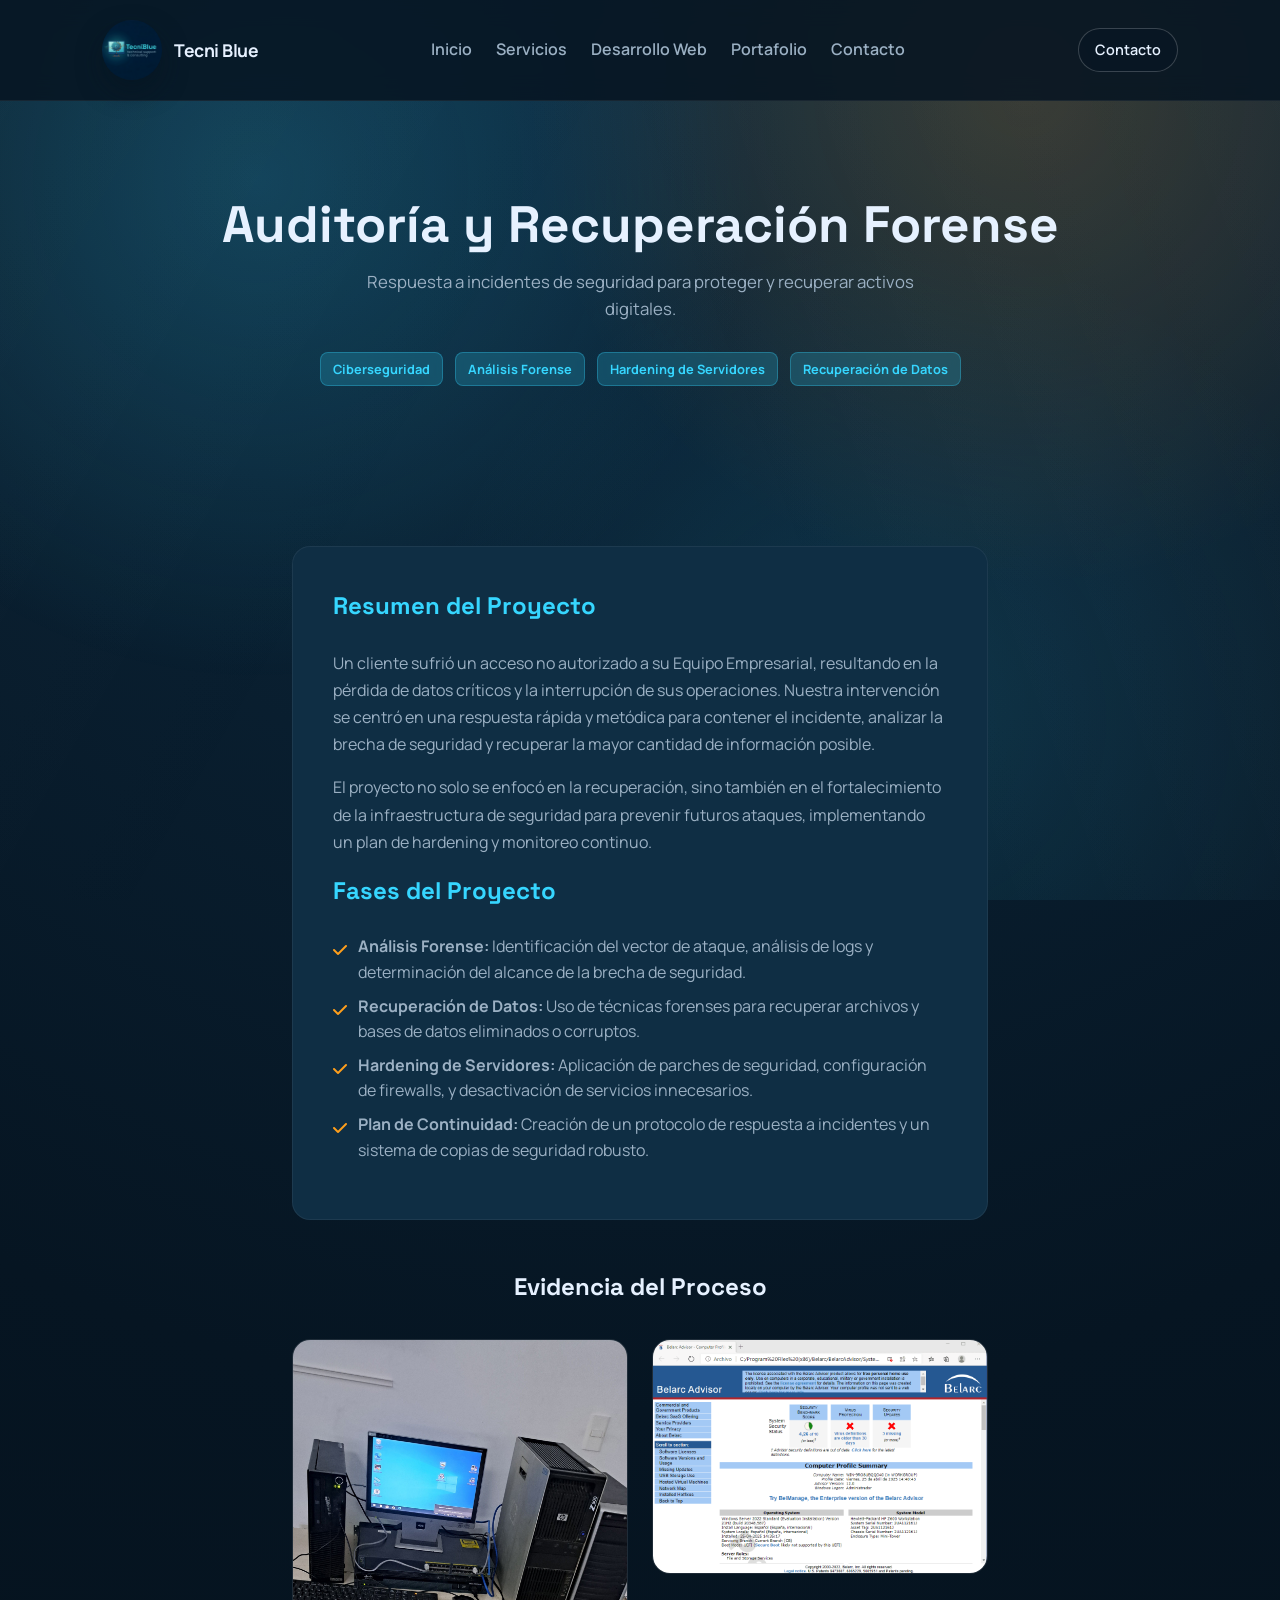
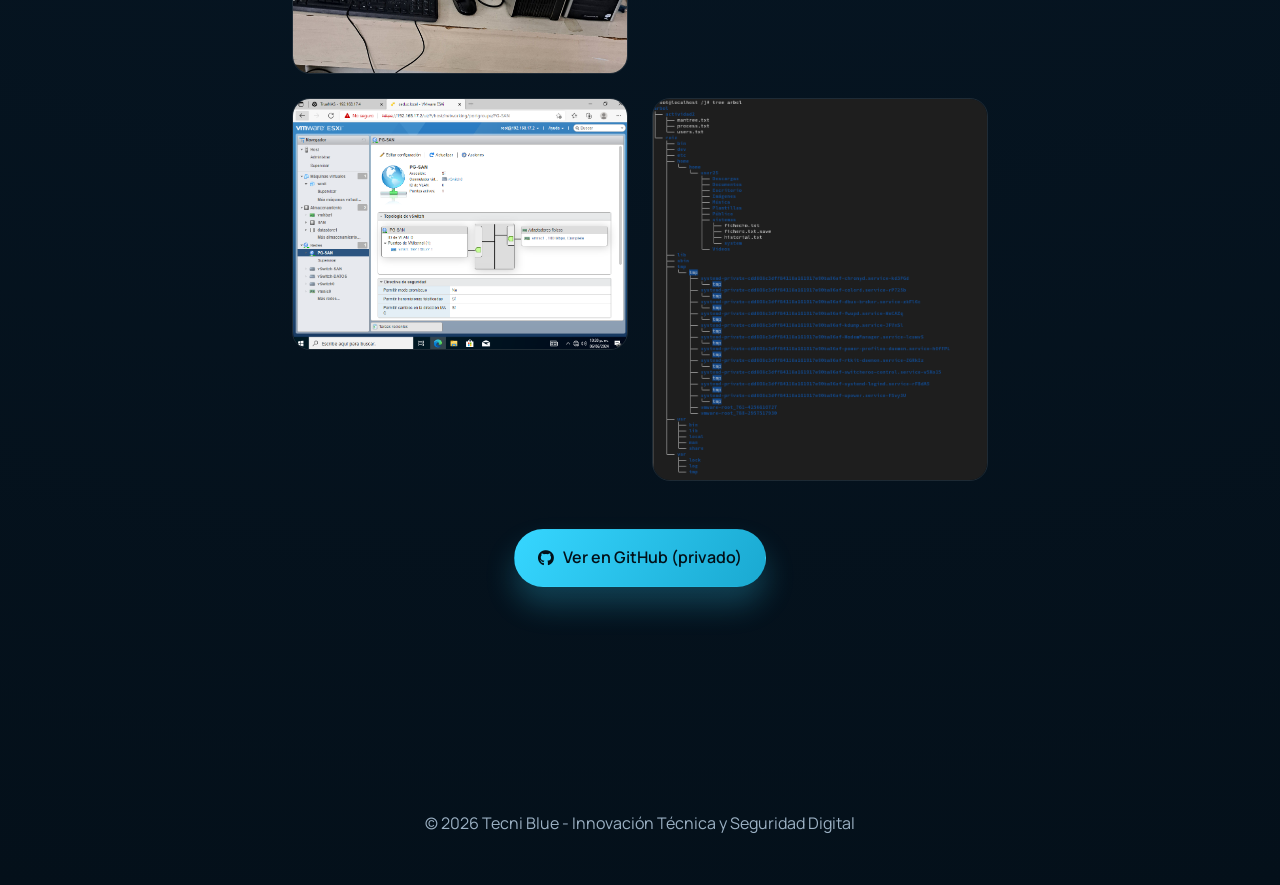
<file: audit-case.html>
<!DOCTYPE html>
<html lang="es">
<head>
    <meta charset="UTF-8">
    <meta name="viewport" content="width=device-width, initial-scale=1.0">
    <title>Detalles del Proyecto | Auditoría y Recuperación Forense</title>

    <meta name="description" content="Detalles sobre el caso de auditoría de seguridad y recuperación de datos críticos tras un incidente de seguridad.">

    <link href="https://fonts.googleapis.com/css2?family=Manrope:wght@300;400;600;700&family=Space+Grotesk:wght@400;600;700&display=swap" rel="stylesheet">
    <link rel="stylesheet" href="https://cdnjs.cloudflare.com/ajax/libs/font-awesome/6.4.0/css/all.min.css">
    <link rel="stylesheet" href="style.css">
    <style>
        .project-detail-header {
            padding: 6rem 8vw 4rem;
            text-align: center;
        }
        .project-detail-header h1 {
            font-family: "Space Grotesk", sans-serif;
            font-size: clamp(2.4rem, 4vw, 3.6rem);
            line-height: 1.1;
            margin-bottom: 1rem;
        }
        .project-detail-header .tech-tags {
            display: flex;
            justify-content: center;
            gap: 0.75rem;
            margin-top: 1.5rem;
            flex-wrap: wrap;
        }
        .tech-tag {
            background: rgba(54, 214, 255, 0.2);
            color: var(--primary);
            padding: 6px 12px;
            border-radius: 8px;
            font-size: 0.8rem;
            font-weight: 700;
            border: 1px solid rgba(54, 214, 255, 0.3);
        }
        .project-content {
            padding: 0 8vw 6rem;
            max-width: 900px;
            margin: 0 auto;
        }
        .project-readme {
            background: var(--bg-card);
            border: 1px solid rgba(255, 255, 255, 0.06);
            border-radius: var(--radius-md);
            padding: 2.5rem;
            margin-bottom: 3rem;
        }
        .project-readme h2 {
            font-family: "Space Grotesk", sans-serif;
            margin-bottom: 1.5rem;
            color: var(--primary);
        }
        .project-readme p {
            margin-bottom: 1rem;
            line-height: 1.7;
            color: var(--muted);
        }
        .project-readme ul {
            list-style: none;
            padding-left: 0;
            margin-bottom: 1rem;
        }
        .project-readme li {
            position: relative;
            padding-left: 25px;
            margin-bottom: 0.5rem;
            color: var(--muted);
        }
        .project-readme li::before {
            content: "\f00c"; /* Font Awesome check icon */
            font-family: "Font Awesome 6 Free";
            font-weight: 900;
            position: absolute;
            left: 0;
            top: 4px;
            color: var(--secondary);
        }
        .project-gallery {
            margin-bottom: 3rem;
        }
        .project-gallery h2 {
            font-family: "Space Grotesk", sans-serif;
            text-align: center;
            margin-bottom: 2rem;
        }
        .gallery-grid {
            display: grid;
            grid-template-columns: repeat(auto-fit, minmax(300px, 1fr));
            gap: 1.5rem;
        }
        .gallery-grid img {
            width: 100%;
            height: auto;
            border-radius: var(--radius-md);
            border: 1px solid rgba(255, 255, 255, 0.1);
        }
        .project-links {
            text-align: center;
        }

        @media (max-width: 980px) {
            .project-detail-header {
                padding: 4.5rem 6vw 3rem;
            }
            .project-content {
                padding: 0 6vw 5rem;
            }
            .gallery-grid {
                grid-template-columns: repeat(auto-fit, minmax(240px, 1fr));
            }
        }

        @media (max-width: 640px) {
            .project-detail-header {
                padding: 3.5rem 5vw 2.5rem;
                text-align: left;
            }
            .project-detail-header .tech-tags {
                justify-content: flex-start;
            }
            .project-content {
                padding: 0 5vw 4rem;
            }
            .project-readme {
                padding: 1.6rem;
            }
            .gallery-grid {
                grid-template-columns: 1fr;
            }
            .project-links .btn {
                width: 100%;
                justify-content: center;
            }
        }
    </style>
</head>
<body>
    <header class="site-header scrolled">
        <a href="index.html" class="logo-link">
            <img src="img/logo2.png" alt="Logo de Tecni Blue" class="header-logo">
            <span class="brand-name">Tecni Blue</span>
        </a>
        <nav class="nav-desktop">
            <a href="index.html#inicio">Inicio</a>
            <a href="index.html#servicios">Servicios</a>
            <a href="index.html#web">Desarrollo Web</a>
            <a href="index.html#portafolio">Portafolio</a>
            <a href="index.html#contacto">Contacto</a>
        </nav>
        <div class="header-cta">
            <a href="index.html#contacto" class="btn btn-outline btn-small">Contacto</a>
        </div>
        <button class="nav-toggle" aria-label="Abrir menÃº" aria-controls="nav-mobile" aria-expanded="false">
            <i class="fas fa-bars"></i>
        </button>
    </header>

    <div id="nav-mobile" class="nav-mobile" aria-hidden="true">
        <a href="index.html#inicio">Inicio</a>
        <a href="index.html#servicios">Servicios</a>
        <a href="index.html#web">Desarrollo Web</a>
        <a href="index.html#portafolio">Portafolio</a>
        <a href="index.html#contacto">Contacto</a>
    </div>

    <main>
        <section class="project-detail-header">
            <h1>Auditoría y Recuperación Forense</h1>
            <p class="hero-lead">Respuesta a incidentes de seguridad para proteger y recuperar activos digitales.</p>
            <div class="tech-tags">
                <span class="tech-tag">Ciberseguridad</span>
                <span class="tech-tag">Análisis Forense</span>
                <span class="tech-tag">Hardening de Servidores</span>
                <span class="tech-tag">Recuperación de Datos</span>
            </div>
        </section>

        <section class="project-content">
            <div class="project-readme fade-in">
                <h2>Resumen del Proyecto</h2>
                <p>
                    Un cliente sufrió un acceso no autorizado a su Equipo Empresarial, resultando en la pérdida de datos críticos y la interrupción de sus operaciones. 
                    Nuestra intervención se centró en una respuesta rápida y metódica para contener el incidente, analizar la brecha de seguridad y recuperar la mayor 
                    cantidad de información posible.
                </p>
                <p>
                    El proyecto no solo se enfocó en la recuperación, sino también en el fortalecimiento de la infraestructura de seguridad para prevenir 
                    futuros ataques, implementando un plan de hardening y monitoreo continuo.
                </p>
                <h2>Fases del Proyecto</h2>
                <ul>
                    <li><strong>Análisis Forense:</strong> Identificación del vector de ataque, análisis de logs y determinación del alcance de la brecha de seguridad.</li>
                    <li><strong>Recuperación de Datos:</strong> Uso de técnicas forenses para recuperar archivos y bases de datos eliminados o corruptos.</li>
                    <li><strong>Hardening de Servidores:</strong> Aplicación de parches de seguridad, configuración de firewalls, y desactivación de servicios innecesarios.</li>
                    <li><strong>Plan de Continuidad:</strong> Creación de un protocolo de respuesta a incidentes y un sistema de copias de seguridad robusto.</li>
                </ul>
            </div>

            <div class="project-gallery fade-in">
                <h2>Evidencia del Proceso</h2>
                <div class="gallery-grid">
                    <img src="img/Adut1.jpg" alt="Infraesctrutura de red antes del ataque">
                    <img src="img/Adut2.png" alt="Análisis forense de" >
                    <img src="img/Adut3.PNG" alt="Análisis forense de" >
                    <img src="img/Adut4.png" alt="Análisis forense de" >
                    <!-- Puedes agregar más imágenes relevantes aquí -->
                </div>
            </div>

            <div class="project-links fade-in">
                <a href="https://github.com/usuario/audit-case-repo" class="btn btn-primary" target="_blank" rel="noopener noreferrer">
                    <i class="fab fa-github"></i> Ver en GitHub (privado)
                </a>
            </div>
        </section>
    </main>

    <footer>
        <p>© 2026 Tecni Blue - Innovación Técnica y Seguridad Digital</p>
    </footer>

    <script src="script.js"></script>
</body>
</html>
</file>
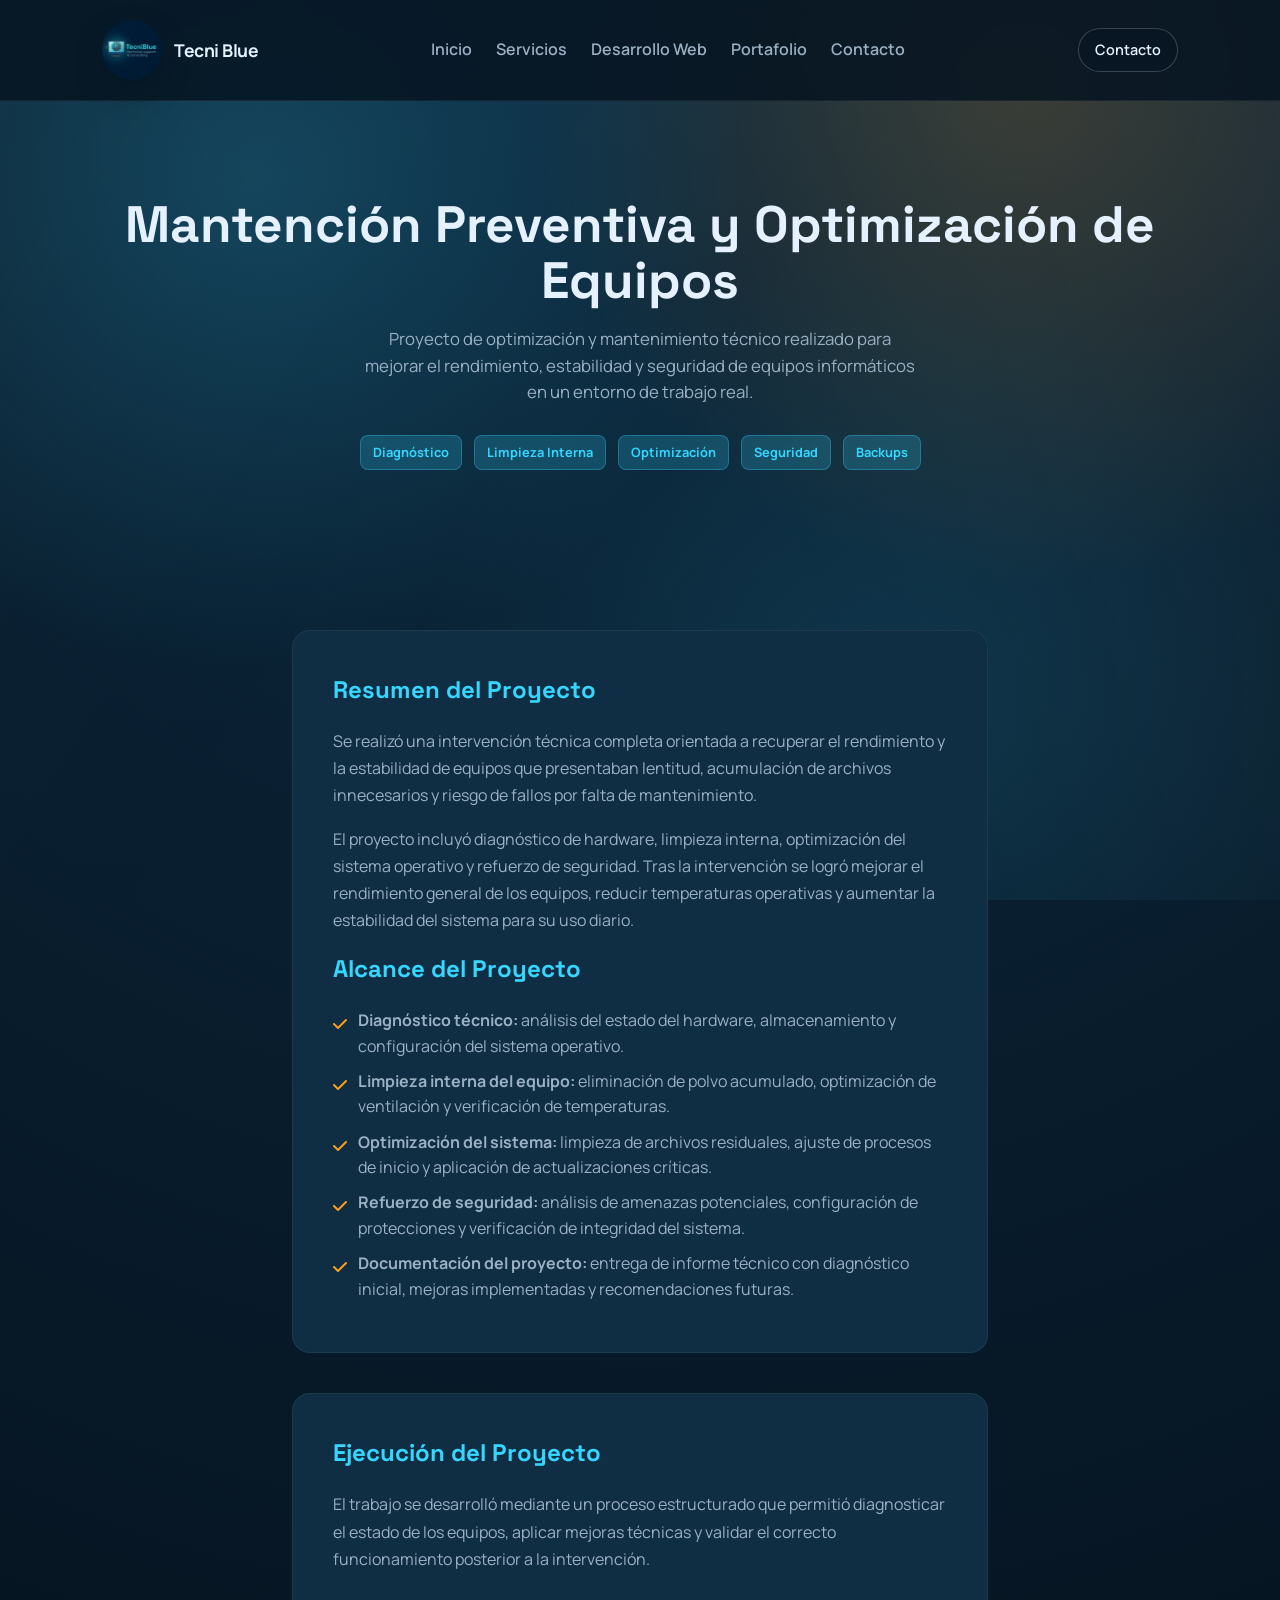
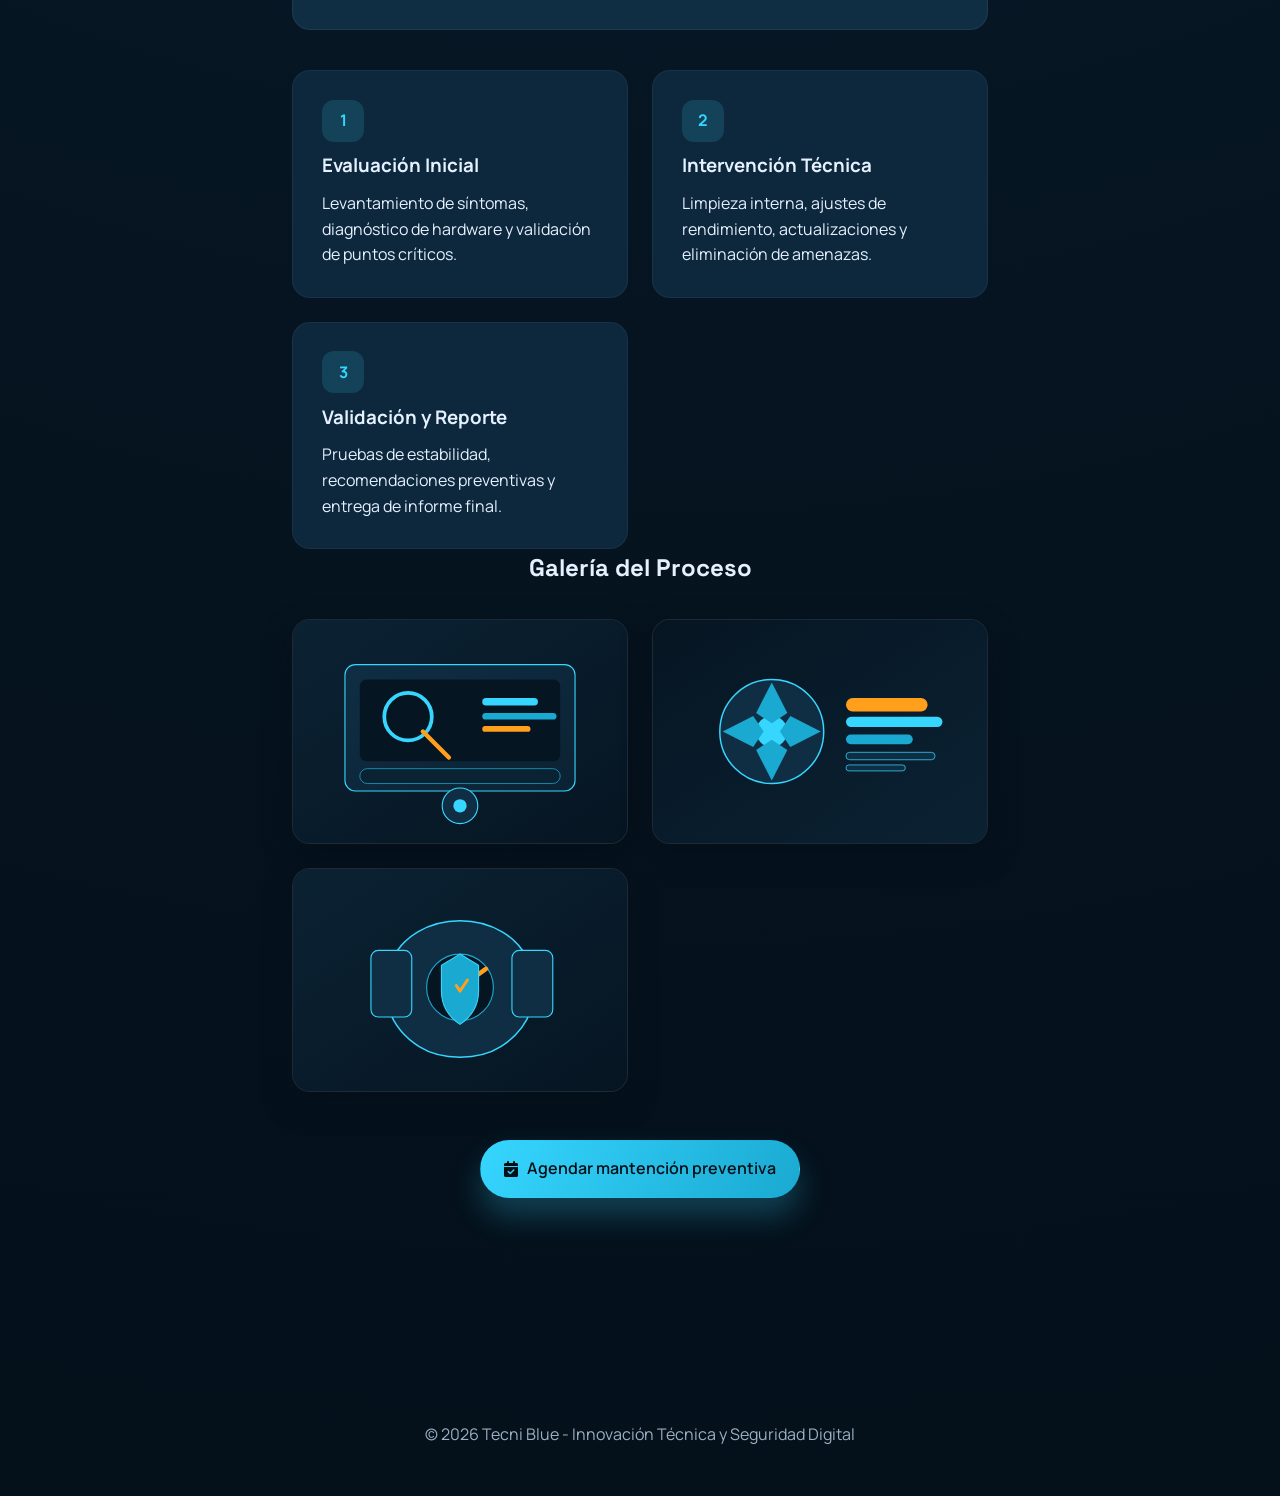
<file: preventive-maintenance.html>
<!doctype html>
<html lang="es">
  <head>
    <!-- ==========================================================================
       Metadatos y enlaces del documento
       ========================================================================== -->
    <meta charset="UTF-8" />
    <meta name="viewport" content="width=device-width, initial-scale=1.0" />
    <title>Mantención Preventiva y Optimización de Equipos | Tecni Blue</title>

    <!-- Descripcion para SEO -->
    <meta
      name="description"
      content="Servicio profesional de mantención preventiva orientado a mejorar el rendimiento, estabilidad y vida útil de los equipos."
    />

    <!-- Fuentes de Google Fonts -->
    <link
      href="https://fonts.googleapis.com/css2?family=Manrope:wght@300;400;600;700&family=Space+Grotesk:wght@400;600;700&display=swap"
      rel="stylesheet"
    />
    <!-- Iconos de Font Awesome -->
    <link
      rel="stylesheet"
      href="https://cdnjs.cloudflare.com/ajax/libs/font-awesome/6.4.0/css/all.min.css"
    />

    <!-- Hoja de estilos principal -->
    <link rel="stylesheet" href="style.css" />

    <style>
      .project-detail-header {
        padding: 6rem 8vw 4rem;
        text-align: center;
      }

      .project-detail-header h1 {
        font-family: "Space Grotesk", sans-serif;
        font-size: clamp(2.4rem, 4vw, 3.6rem);
        line-height: 1.1;
        margin-bottom: 1rem;
      }

      .project-detail-header .tech-tags {
        display: flex;
        justify-content: center;
        gap: 0.75rem;
        margin-top: 1.5rem;
        flex-wrap: wrap;
      }

      .tech-tag {
        background: rgba(54, 214, 255, 0.2);
        color: var(--primary);
        padding: 6px 12px;
        border-radius: 8px;
        font-size: 0.8rem;
        font-weight: 700;
        border: 1px solid rgba(54, 214, 255, 0.3);
      }

      .project-content {
        padding: 0 8vw 6rem;
        max-width: 900px;
        margin: 0 auto;
      }

      .project-readme {
        background: var(--bg-card);
        border: 1px solid rgba(255, 255, 255, 0.06);
        border-radius: var(--radius-md);
        padding: 2.5rem;
        margin-bottom: 2.5rem;
      }

      .project-readme h2 {
        font-family: "Space Grotesk", sans-serif;
        margin-bottom: 1.2rem;
        color: var(--primary);
      }

      .project-readme p {
        margin-bottom: 1rem;
        line-height: 1.7;
        color: var(--muted);
      }

      .project-readme ul {
        list-style: none;
        padding-left: 0;
        margin-bottom: 0.5rem;
      }

      .project-readme li {
        position: relative;
        padding-left: 25px;
        margin-bottom: 0.6rem;
        color: var(--muted);
      }

      .project-readme li::before {
        content: "\f00c";
        font-family: "Font Awesome 6 Free";
        font-weight: 900;
        position: absolute;
        left: 0;
        top: 4px;
        color: var(--secondary);
      }

      .project-gallery {
        margin-bottom: 3rem;
      }

      .project-gallery h2 {
        font-family: "Space Grotesk", sans-serif;
        text-align: center;
        margin-bottom: 2rem;
      }

      .gallery-grid {
        display: grid;
        grid-template-columns: repeat(auto-fit, minmax(260px, 1fr));
        gap: 1.5rem;
      }

      .gallery-grid img {
        width: 100%;
        height: auto;
        border-radius: var(--radius-md);
        border: 1px solid rgba(255, 255, 255, 0.1);
        background: rgba(6, 21, 34, 0.4);
        box-shadow: 0 12px 30px rgba(2, 12, 20, 0.35);
      }

      .project-links {
        text-align: center;
      }

      @media (max-width: 980px) {
        .project-detail-header {
          padding: 4.5rem 6vw 3rem;
        }

        .project-content {
          padding: 0 6vw 5rem;
        }

        .gallery-grid {
          grid-template-columns: repeat(auto-fit, minmax(220px, 1fr));
        }
      }

      @media (max-width: 640px) {
        .project-detail-header {
          padding: 3.5rem 5vw 2.5rem;
          text-align: left;
        }

        .project-detail-header .tech-tags {
          justify-content: flex-start;
        }

        .project-content {
          padding: 0 5vw 4rem;
        }

        .project-readme {
          padding: 1.6rem;
        }

        .gallery-grid {
          grid-template-columns: 1fr;
        }

        .project-links .btn {
          width: 100%;
          justify-content: center;
        }
      }
    </style>
  </head>
  <body>
    <!-- ==========================================================================
       Cabecera del sitio
       ========================================================================== -->
    <header class="site-header scrolled">
      <a href="index.html" class="logo-link">
        <img src="img/logo2.png" alt="Logo de Tecni Blue" class="header-logo" />
        <span class="brand-name">Tecni Blue</span>
      </a>
      <nav class="nav-desktop">
        <a href="index.html#inicio">Inicio</a>
        <a href="index.html#servicios">Servicios</a>
        <a href="index.html#web">Desarrollo Web</a>
        <a href="index.html#portafolio">Portafolio</a>
        <a href="index.html#contacto">Contacto</a>
      </nav>
      <div class="header-cta">
        <a href="index.html#contacto" class="btn btn-outline btn-small"
          >Contacto</a
        >
      </div>
      <button
        class="nav-toggle"
        aria-label="Abrir menÃº"
        aria-controls="nav-mobile"
        aria-expanded="false"
      >
        <i class="fas fa-bars"></i>
      </button>
    </header>

    <div id="nav-mobile" class="nav-mobile" aria-hidden="true">
      <a href="index.html#inicio">Inicio</a>
      <a href="index.html#servicios">Servicios</a>
      <a href="index.html#web">Desarrollo Web</a>
      <a href="index.html#portafolio">Portafolio</a>
      <a href="index.html#contacto">Contacto</a>
    </div>

    <!-- ==========================================================================
       Contenido principal de la pagina
       ========================================================================== -->
    <main>
      <section class="project-detail-header">
        <h1>Mantención Preventiva y Optimización de Equipos</h1>
        <p class="hero-lead">
          Proyecto de optimización y mantenimiento técnico realizado para
          mejorar el rendimiento, estabilidad y seguridad de equipos
          informáticos en un entorno de trabajo real.
        </p>
        <div class="tech-tags">
          <span class="tech-tag">Diagnóstico</span>
          <span class="tech-tag">Limpieza Interna</span>
          <span class="tech-tag">Optimización</span>
          <span class="tech-tag">Seguridad</span>
          <span class="tech-tag">Backups</span>
        </div>
      </section>

      <section class="project-content">
        <div class="project-readme fade-in">
          <h2>Resumen del Proyecto</h2>
          <p>
            Se realizó una intervención técnica completa orientada a recuperar
            el rendimiento y la estabilidad de equipos que presentaban lentitud,
            acumulación de archivos innecesarios y riesgo de fallos por falta de
            mantenimiento.
          </p>

          <p>
            El proyecto incluyó diagnóstico de hardware, limpieza interna,
            optimización del sistema operativo y refuerzo de seguridad. Tras la
            intervención se logró mejorar el rendimiento general de los equipos,
            reducir temperaturas operativas y aumentar la estabilidad del
            sistema para su uso diario.
          </p>

          <h2>Alcance del Proyecto</h2>
          <ul>
            <li>
              <strong>Diagnóstico técnico:</strong> análisis del estado del
              hardware, almacenamiento y configuración del sistema operativo.
            </li>

            <li>
              <strong>Limpieza interna del equipo:</strong> eliminación de polvo
              acumulado, optimización de ventilación y verificación de
              temperaturas.
            </li>

            <li>
              <strong>Optimización del sistema:</strong> limpieza de archivos
              residuales, ajuste de procesos de inicio y aplicación de
              actualizaciones críticas.
            </li>

            <li>
              <strong>Refuerzo de seguridad:</strong> análisis de amenazas
              potenciales, configuración de protecciones y verificación de
              integridad del sistema.
            </li>

            <li>
              <strong>Documentación del proyecto:</strong> entrega de informe
              técnico con diagnóstico inicial, mejoras implementadas y
              recomendaciones futuras.
            </li>
          </ul>
        </div>

        <div class="project-readme fade-in">
          
          <h2>Ejecución del Proyecto</h2>
          <p>
            El trabajo se desarrolló mediante un proceso estructurado que
            permitió diagnosticar el estado de los equipos, aplicar mejoras
            técnicas y validar el correcto funcionamiento posterior a la
            intervención.
          </p>
        </div>

        <div class="process-grid">
          <div class="process-step fade-in">
            <span class="step-number">1</span>
            <h3>Evaluación Inicial</h3>
            <p>
              Levantamiento de síntomas, diagnóstico de hardware y validación de
              puntos críticos.
            </p>
          </div>
          <div class="process-step fade-in">
            <span class="step-number">2</span>
            <h3>Intervención Técnica</h3>
            <p>
              Limpieza interna, ajustes de rendimiento, actualizaciones y
              eliminación de amenazas.
            </p>
          </div>
          <div class="process-step fade-in">
            <span class="step-number">3</span>
            <h3>Validación y Reporte</h3>
            <p>
              Pruebas de estabilidad, recomendaciones preventivas y entrega de
              informe final.
            </p>
          </div>
        </div>

        <div class="project-gallery fade-in">
          <h2>Galería del Proceso</h2>
          <div class="gallery-grid">
            <img
              src="img/maintenance-diagnosis.svg"
              alt="Diagnóstico y revisión de equipos"
            />
            <img
              src="img/maintenance-cleaning.svg"
              alt="Limpieza interna y ajuste de ventilación"
            />
            <img
              src="img/maintenance-optimization.svg"
              alt="Optimización de rendimiento y seguridad"
            />
          </div>
        </div>

        <div class="project-links fade-in">
          <a href="index.html#contacto" class="btn btn-primary">
            <i class="fas fa-calendar-check"></i> Agendar mantención preventiva
          </a>
        </div>
      </section>
    </main>

    <!-- ==========================================================================
       Pie de página
       ========================================================================== -->
    <footer>
      <p>© 2026 Tecni Blue - Innovación Técnica y Seguridad Digital</p>
    </footer>

    <!-- ==========================================================================
       Scripts JavaScript
       ========================================================================== -->
    <script src="script.js"></script>
  </body>
</html>
</file>
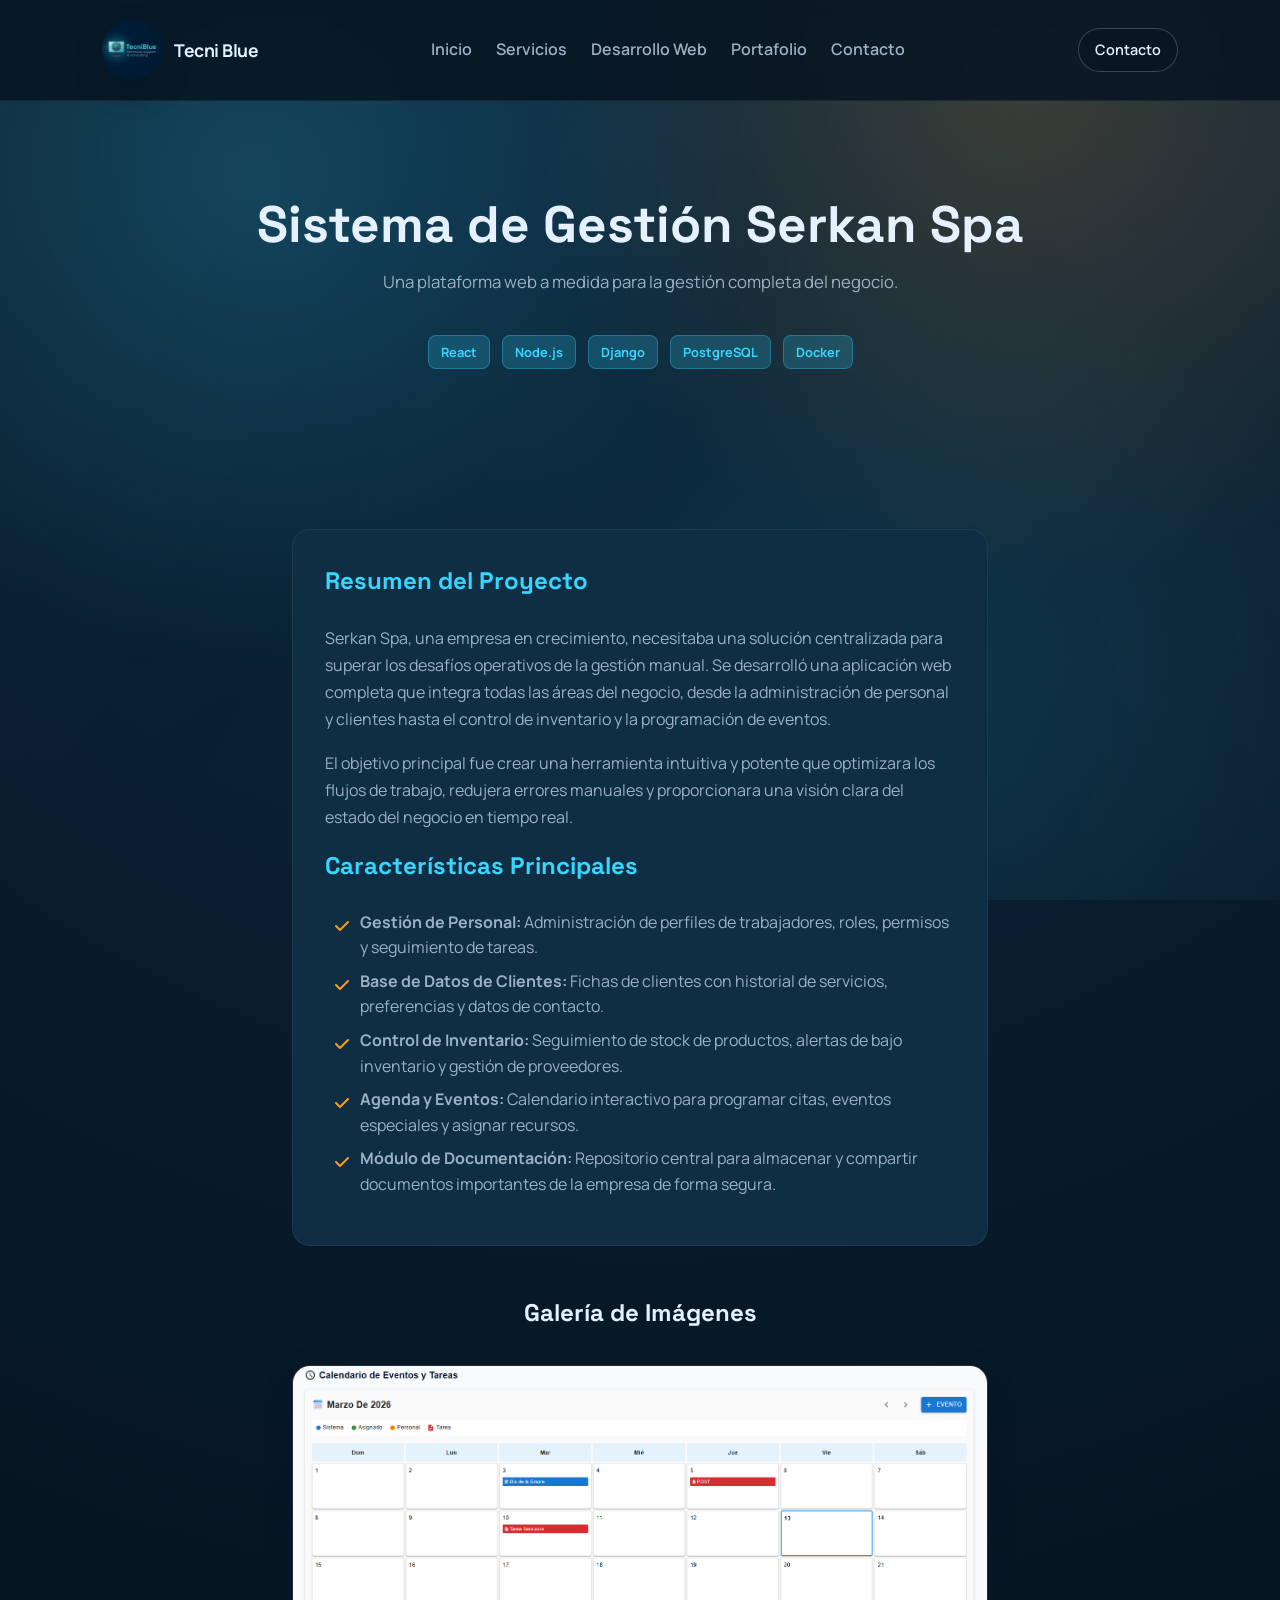
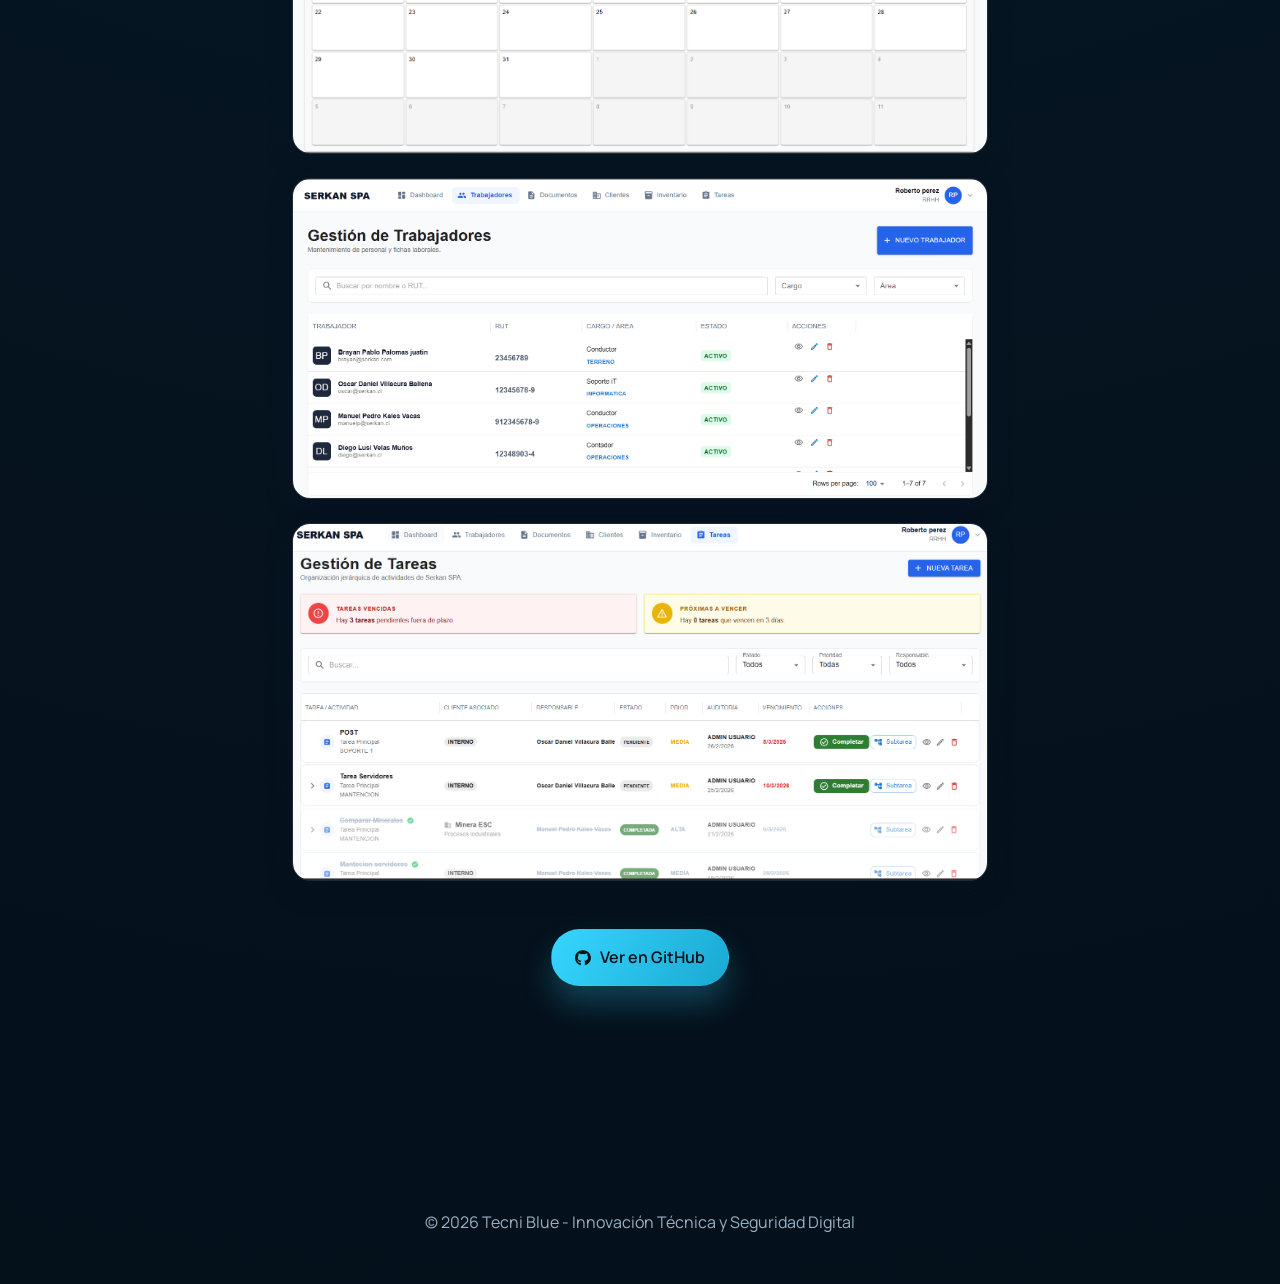
<file: serkan-spa.html>
<!DOCTYPE html>
<html lang="es">
<head>
    <meta charset="UTF-8">
    <meta name="viewport" content="width=device-width, initial-scale=1.0">
    <title>Detalles del Proyecto | Sistema de Gestión Serkan Spa</title>

    <meta name="description" content="Detalles sobre el desarrollo del sistema de gestión integral para Serkan Spa, una plataforma para administrar trabajadores, clientes, inventario y más.">

    <link href="https://fonts.googleapis.com/css2?family=Manrope:wght@300;400;600;700&family=Space+Grotesk:wght@400;600;700&display=swap" rel="stylesheet">
    <link rel="stylesheet" href="https://cdnjs.cloudflare.com/ajax/libs/font-awesome/6.4.0/css/all.min.css">
    <link rel="stylesheet" href="style.css">
    <style>
        .project-detail-header {
            padding: 6rem 8vw 4rem;
            text-align: center;
        }
        .project-detail-header h1  {
            font-family: "Space Grotesk", sans-serif;
            font-size: clamp(2.4rem, 4vw, 3.6rem);
            line-height: 1.1;
            margin-bottom: 1rem;

            
        }

        
        .project-detail-header .tech-tags {
            display: flex;
            justify-content: center;
            gap: 0.75rem;
            margin-top: 1.5rem;
            flex-wrap: wrap;
            padding-top: 10px;
        }
        
        .tech-tag {
            background: rgba(54, 214, 255, 0.2);
            color: var(--primary);
            padding: 6px 12px;
            border-radius: 8px;
            font-size: 0.8rem;
            font-weight: 700;
            border: 1px solid rgba(54, 214, 255, 0.3);
        }
        .project-content {
            padding: 0 8vw 6rem;
            max-width: 900px;
            margin: 0 auto;
        }
        .project-readme {
            background: var(--bg-card);
            border: 1px solid rgba(255, 255, 255, 0.06);
            border-radius: var(--radius-md);
            padding: 2rem;
            margin-bottom: 3rem;
        }
        .project-readme h2 {
            font-family: "Space Grotesk", sans-serif;
            margin-bottom: 1.5rem;
            color: var(--primary);
        }
        .project-readme p {
            margin-bottom: 1rem;
            line-height: 1.7;
            color: var(--muted);
        }
        .project-readme ul {
            list-style: none;
            padding-left: 10px;
            margin-bottom: 1rem;
        }
        .project-readme li {
            position: relative;
            padding-left: 25px;
            margin-bottom: 0.5rem;
            color: var(--muted);
        }
        .project-readme li::before {
            content: "\f00c"; /* Font Awesome check icon */
            font-family: "Font Awesome 6 Free";
            font-weight: 900;
            position: absolute;
            left: 0;
            top: 4px;
            color: var(--secondary);
        }
        .project-gallery {
            margin-bottom: 3rem;
        }
        .project-gallery h2 {
            font-family: "Space Grotesk", sans-serif;
            text-align: center;
            margin-bottom: 2rem;
        }
        .gallery-grid {
            display: grid;
            grid-template-columns: repeat(auto-fit, minmax(400px, 1fr));
            gap: 1.5rem;
        }
        .gallery-grid img {
            width: 100%;
            height: auto;
            border-radius: var(--radius-md);
            border: 1px solid rgba(255, 255, 255, 0.1);
            box-shadow: 0 8px 24px rgba(6, 21, 34, 0.4);
            transition: transform 0.3s ease, box-shadow 0.3s ease;
        }
        .gallery-grid img:hover {
            transform: translateY(-5px) scale(1.03);
            box-shadow: 0 16px 40px rgba(6, 21, 34, 0.5);
        }
        .project-links {
            text-align: center;
        }

        @media (max-width: 980px) {
            .project-detail-header {
                padding: 4.5rem 6vw 3rem;
            }
            .project-content {
                padding: 0 6vw 5rem;
            }
            .gallery-grid {
                grid-template-columns: repeat(auto-fit, minmax(260px, 1fr));
            }
        }

        @media (max-width: 640px) {
            .project-detail-header {
                padding: 3.5rem 5vw 2.5rem;
                text-align: left;
            }
            .project-detail-header .tech-tags {
                justify-content: flex-start;
            }
            .project-content {
                padding: 0 5vw 4rem;
            }
            .project-readme {
                padding: 1.6rem;
            }
            .gallery-grid {
                grid-template-columns: 1fr;
            }
            .project-links .btn {
                width: 100%;
                justify-content: center;
            }
        }
    </style>
</head>
<body>
    <header class="site-header scrolled">
        <a href="index.html" class="logo-link">
            <img src="img/logo2.png" alt="Logo de Tecni Blue" class="header-logo">
            <span class="brand-name">Tecni Blue</span>
        </a>
        <nav class="nav-desktop">
            <a href="index.html#inicio">Inicio</a>
            <a href="index.html#servicios">Servicios</a>
            <a href="index.html#web">Desarrollo Web</a>
            <a href="index.html#portafolio">Portafolio</a>
            <a href="index.html#contacto">Contacto</a>
        </nav>
        <div class="header-cta">
            <a href="index.html#contacto" class="btn btn-outline btn-small">Contacto</a>
        </div>
        <button class="nav-toggle" aria-label="Abrir menÃº" aria-controls="nav-mobile" aria-expanded="false">
            <i class="fas fa-bars"></i>
        </button>
    </header>

    <div id="nav-mobile" class="nav-mobile" aria-hidden="true">
        <a href="index.html#inicio">Inicio</a>
        <a href="index.html#servicios">Servicios</a>
        <a href="index.html#web">Desarrollo Web</a>
        <a href="index.html#portafolio">Portafolio</a>
        <a href="index.html#contacto">Contacto</a>
    </div>

    <main>
        <section class="project-detail-header">
            <h1>Sistema de Gestión Serkan Spa</h1>
            <p class="hero-lead">Una plataforma web a medida para la gestión completa del negocio.</p>
            <div class="tech-tags">
                <span class="tech-tag">React</span>
                <span class="tech-tag">Node.js</span>
                <span class="tech-tag">Django</span>
                <span class="tech-tag">PostgreSQL</span>
                <span class="tech-tag">Docker</span>
            </div>
        </section>

        <section class="project-content">
            <div class="project-readme fade-in">
                <h2>Resumen del Proyecto</h2>
                <p>
                    Serkan Spa, una empresa en crecimiento, necesitaba una solución centralizada para superar los desafíos operativos de la gestión manual. Se desarrolló una aplicación web completa que integra todas las áreas del negocio, desde la administración de personal y clientes hasta el control de inventario y la programación de eventos.
                </p>
                <p>
                    El objetivo principal fue crear una herramienta intuitiva y potente que optimizara los flujos de trabajo, redujera errores manuales y proporcionara una visión clara del estado del negocio en tiempo real.
                </p>
                <h2>Características Principales</h2>
                <ul>
                    <li><strong>Gestión de Personal:</strong> Administración de perfiles de trabajadores, roles, permisos y seguimiento de tareas.</li>
                    <li><strong>Base de Datos de Clientes:</strong> Fichas de clientes con historial de servicios, preferencias y datos de contacto.</li>
                    <li><strong>Control de Inventario:</strong> Seguimiento de stock de productos, alertas de bajo inventario y gestión de proveedores.</li>
                    <li><strong>Agenda y Eventos:</strong> Calendario interactivo para programar citas, eventos especiales y asignar recursos.</li>
                    <li><strong>Módulo de Documentación:</strong> Repositorio central para almacenar y compartir documentos importantes de la empresa de forma segura.</li>
                </ul>
            </div>

            <div class="project-gallery fade-in">
                <h2>Galería de Imágenes</h2>
                <div class="gallery-grid">
                    <img src="img/serkan-spa1.png" alt="Vista del Dashboard Principal del sistema Serkan Spa">
                    <img src="img/serkan-spa2.png" alt="Módulo de gestión de inventario">
                    <img src="img/serkan-spa3.png" alt="Calendario de eventos y tareas">
                </div>
            </div>

            <div class="project-links fade-in">
                <a href="https://github.com/usuario/serkan-spa-repo" class="btn btn-primary" target="_blank" rel="noopener noreferrer">
                    <i class="fab fa-github"></i> Ver en GitHub
                </a>
            </div>
        </section>
    </main>

    <footer>
        <p>© 2026 Tecni Blue - Innovación Técnica y Seguridad Digital</p>
    </footer>

    <script src="script.js"></script>
</body>
</html>
</file>
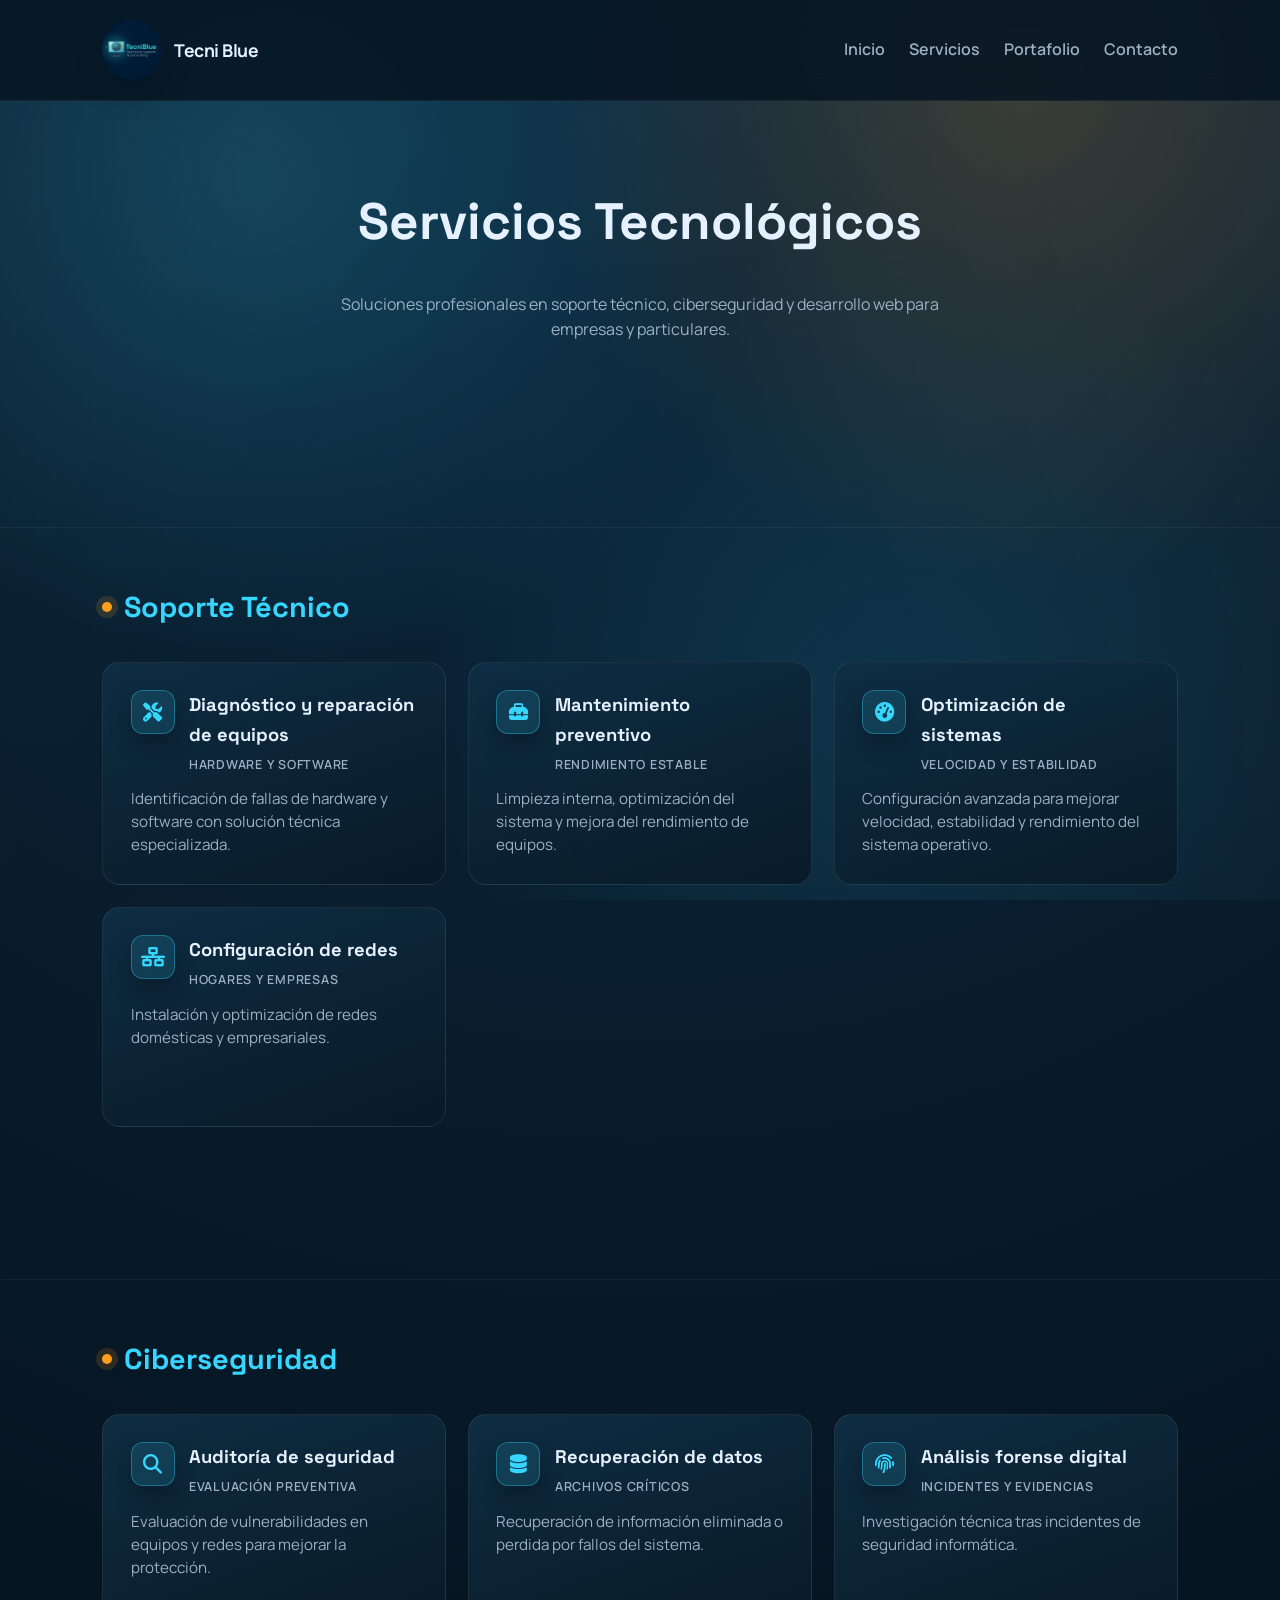
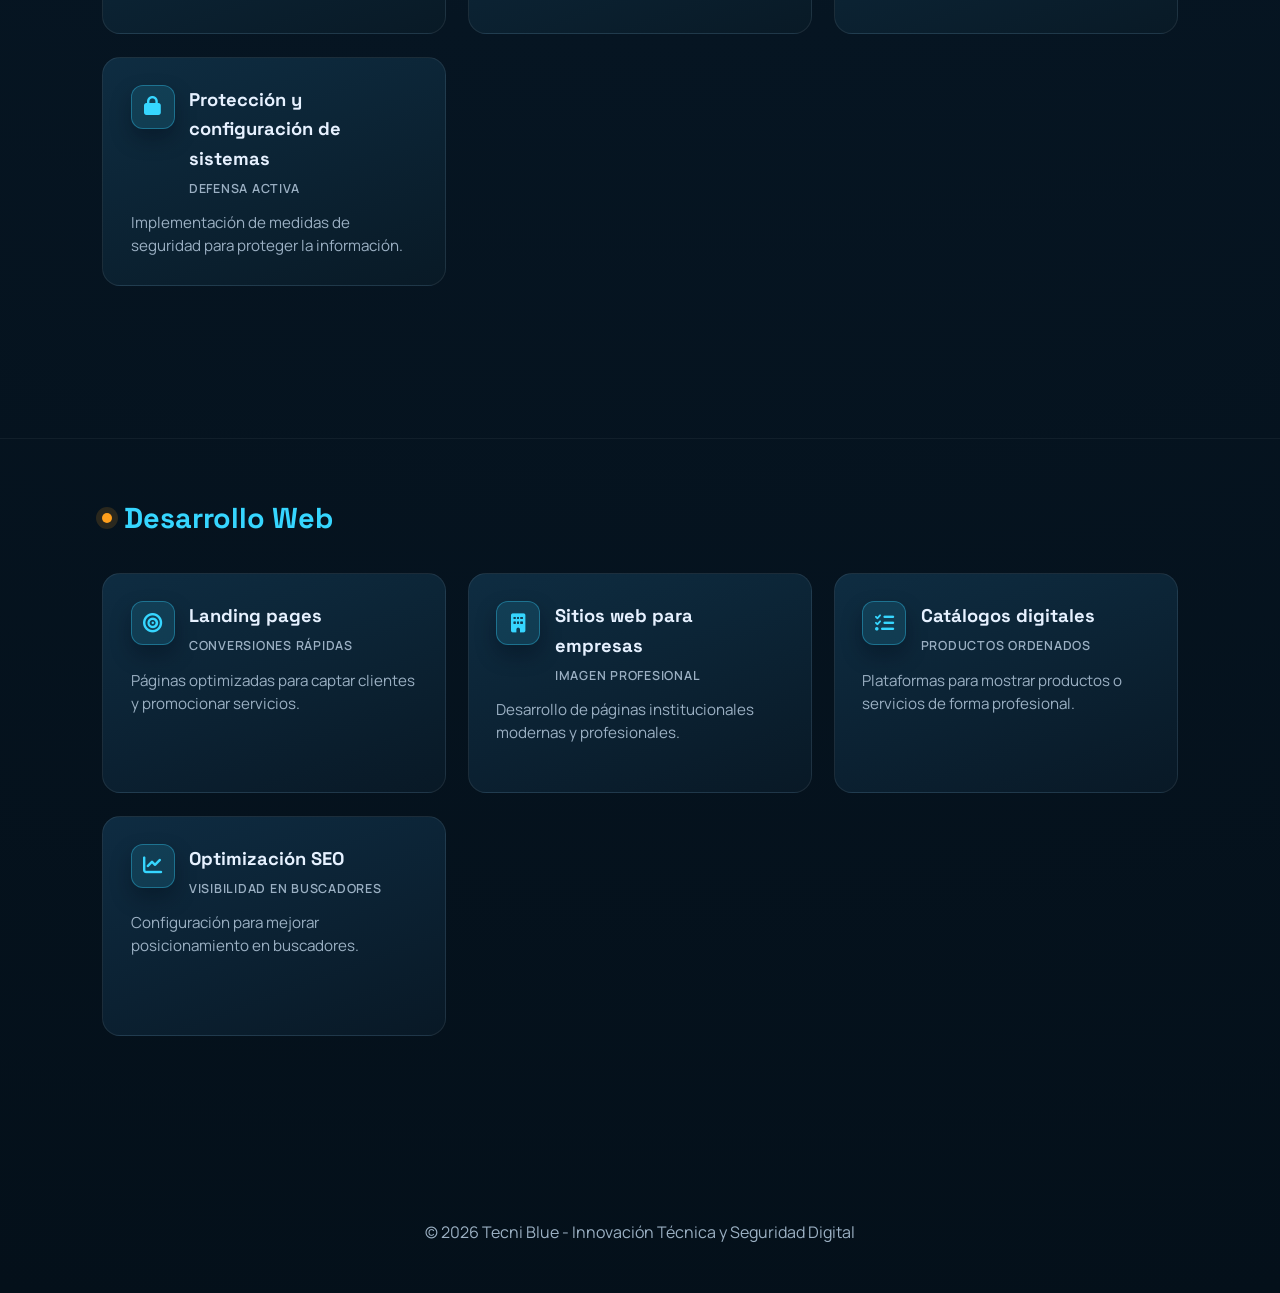
<file: servicios.html>
<!DOCTYPE html>
<html lang="es">
<head>
<meta charset="UTF-8">
<meta name="viewport" content="width=device-width, initial-scale=1.0">

<title>Servicios Tecnológicos | Tecni Blue</title>

<meta name="description" content="Servicios profesionales de soporte técnico, ciberseguridad y desarrollo web para empresas y particulares en Antofagasta.">

<style>
/* ==========================================================================
   Variables y configuración global
   ========================================================================== */

:root {
    /* Esquema de colores y paleta de colores principal */
    color-scheme: dark;
    --bg: #061522; /* Fondo principal oscuro */
    --bg-soft: #0b2233; /* Fondo suave */
    --bg-card: #0f2e44; /* Fondo para tarjetas */
    --primary: #36d6ff; /* Color primario (azul cian) */
    --primary-strong: #1aa9d1; /* Variante más oscura del color primario */
    --secondary: #ff9f1c; /* Color secundario (naranja) */
    --text: #e6f1ff; /* Color de texto principal */
    --muted: #9bb0c3; /* Color de texto atenuado o secundario */
    --line: rgba(255, 255, 255, 0.08); /* Color para líneas y bordes */
    --shadow: 0 24px 60px rgba(3, 12, 20, 0.45); /* Sombra para elementos elevados */

    /* Radios de borde para consistencia en el diseño */
    --radius-lg: 28px; /* Radio de borde grande */
    --radius-md: 18px; /* Radio de borde mediano */
    --radius-sm: 12px; /* Radio de borde pequeño */
}

/* ==========================================================================
   Reseteo de estilos y estilos base del body
   ========================================================================== */

* {
    margin: 0;
    padding: 0;
    box-sizing: border-box; /* Asegura que padding y border no afecten el tamaño final */
}

body {
    font-family: "Manrope", sans-serif; /* Fuente principal */
    background: radial-gradient(circle at top, #0d2a40 0%, #061522 55%, #04101a 100%); /* Fondo con gradiente radial */
    color: var(--text);
    line-height: 1.6;
    min-height: 100vh; /* Asegura que el body ocupe al menos toda la altura de la pantalla */
    overflow-x: hidden; /* Evita el desbordamiento horizontal */
}

/* Efectos de fondo decorativos con pseudoelementos */
body::before,
body::after {
    content: "";
    position: fixed;
    inset: 0; /* Cubre toda la pantalla */
    pointer-events: none; /* No interfiere con las interacciones del usuario */
    z-index: -1; /* Se posiciona detrás del contenido */
}

/* Gradientes radiales para un efecto de nebulosa */
body::before {
    background: radial-gradient(circle at 20% 20%, rgba(54, 214, 255, 0.18), transparent 40%),
                radial-gradient(circle at 80% 10%, rgba(255, 159, 28, 0.18), transparent 38%),
                radial-gradient(circle at 70% 80%, rgba(54, 214, 255, 0.12), transparent 42%);
}

/* Gradientes lineales para añadir más textura al fondo */
body::after {
    background-image: linear-gradient(120deg, rgba(255, 255, 255, 0.02), transparent 40%),
                      linear-gradient(250deg, rgba(255, 255, 255, 0.03), transparent 45%);
}

/* ==========================================================================
   Estilos de elementos base (enlaces, imágenes, secciones)
   ========================================================================== */

a {
    color: inherit; /* Hereda el color del texto de su contenedor */
    text-decoration: none; /* Sin subrayado */
}

img {
    max-width: 100%; /* Imágenes responsivas */
    display: block; /* Elimina espacio extra debajo de las imágenes */
}

main {
    display: flex;
    flex-direction: column;
    gap: 6rem; /* Espacio entre secciones principales */
    padding-bottom: 6rem;
}

section {
    padding: 0 8vw; /* Relleno horizontal adaptable */
    scroll-margin-top: 110px; /* Ajuste para el anclaje de scroll con cabecera fija */
}

/* ==========================================================================
   Cabecera del sitio (Header)
   ========================================================================== */

.site-header {
    position: sticky; /* Cabecera fija al hacer scroll */
    top: 0;
    z-index: 50;
    display: flex;
    align-items: center;
    justify-content: space-between;
    gap: 1.5rem;
    padding: 1.25rem 8vw;
    background: rgba(6, 21, 34, 0.85); /* Fondo semitransparente */
    backdrop-filter: blur(12px); /* Efecto de desenfoque para el fondo */
    border-bottom: 1px solid rgba(255, 255, 255, 0.06);
    transition: padding 0.3s ease, background 0.3s ease;
}

/* Estilo de la cabecera cuando se hace scroll */
.site-header.scrolled {
    padding: 0.85rem 8vw;
    background: rgba(6, 21, 34, 0.95);
}

.logo-link {
    display: flex;
    align-items: center;
    gap: 0.75rem;
}

.header-logo {
    width: 60px;
    height: 60px;
    border-radius: 30px; /* Logo circular */
    object-fit: cover;
    box-shadow: 0 12px 24px rgba(6, 21, 34, 0.6);
}

.brand-name {
    font-weight: 700;
    font-size: 1.1rem;
    letter-spacing: -0.5px;
    color: var(--text);
}

/* ==========================================================================
   Navegación
   ========================================================================== */

/* Navegación de escritorio */
.nav-desktop {
    display: flex;
    gap: 1.5rem;
    font-weight: 600;
    color: var(--muted);
}

.nav-desktop a {
    position: relative;
    transition: color 0.2s ease;
}

/* Línea animada debajo de los enlaces de navegación */
.nav-desktop a::after {
    content: "";
    position: absolute;
    left: 0;
    bottom: -6px;
    width: 0;
    height: 2px;
    background: var(--primary);
    transition: width 0.2s ease;
}

.nav-desktop a:hover {
    color: var(--text);
}

.nav-desktop a:hover::after {
    width: 100%;
}

/* Botón de llamada a la acción en la cabecera */
.header-cta {
    display: flex;
    align-items: center;
}

/* Botón de menú para móviles (hamburguesa) */
.nav-toggle {
    display: none; /* Oculto por defecto en escritorio */
    background: rgba(255, 255, 255, 0.08);
    border: 1px solid rgba(255, 255, 255, 0.1);
    color: var(--text);
    padding: 0.6rem 0.8rem;
    border-radius: 12px;
    cursor: pointer;
}

/* Menú de navegación móvil */
.nav-mobile {
    position: fixed;
    top: 78px;
    right: 5vw;
    background: rgba(6, 21, 34, 0.98);
    border: 1px solid rgba(255, 255, 255, 0.08);
    border-radius: 18px;
    padding: 1rem 1.5rem;
    display: grid;
    gap: 0.75rem;
    opacity: 0; /* Oculto por defecto */
    transform: translateY(-10px);
    pointer-events: none;
    transition: opacity 0.2s ease, transform 0.2s ease;
    z-index: 40;
}

/* Estilo del menú móvil cuando está activo */
.nav-mobile.active {
    opacity: 1;
    transform: translateY(0);
    pointer-events: auto;
}

.nav-mobile a {
    font-weight: 600;
    color: var(--text);
}

/* ==========================================================================
   Sección "Hero" (Héroe)
   ========================================================================== */

.hero {
    display: grid;
    grid-template-columns: repeat(auto-fit, minmax(280px, 1fr)); /* Layout responsivo */
    gap: 3rem;
    align-items: center;
    padding-top: 5rem;
}

.hero-content h1 {
    font-family: "Space Grotesk", sans-serif; /* Fuente destacada para títulos */
    font-size: clamp(2.4rem, 4vw, 3.6rem); /* Tamaño de fuente adaptable */
    line-height: 1.1;
    margin-bottom: 1rem;
}

/* Pequeño texto sobre el título principal */
.eyebrow {
    font-weight: 700;
    letter-spacing: 0.04em;
    text-transform: uppercase;
    font-size: 0.8rem;
    color: var(--secondary);
    margin-bottom: 1rem;
}

.hero-lead {
    font-size: 1.05rem;
    color: var(--muted);
    max-width: 560px;
    margin-bottom: 1.8rem;
    margin-left: auto;
    margin-right: auto;
    text-align: center;
}

.hero-actions {
    display: flex;
    flex-wrap: wrap;
    gap: 1rem;
    margin-bottom: 2rem;
}

/* ==========================================================================
   Estilos de Botones
   ========================================================================== */

.btn {
    display: inline-flex;
    align-items: center;
    gap: 0.6rem;
    padding: 0.95rem 1.4rem;
    border-radius: 999px; /* Botones con bordes totalmente redondeados */
    font-weight: 600;
    border: 1px solid transparent;
    transition: transform 0.2s ease, box-shadow 0.2s ease, border 0.2s ease;
}

.btn-primary {
    background: linear-gradient(120deg, var(--primary), var(--primary-strong));
    color: #021018; /* Color de texto oscuro para contraste */
    box-shadow: 0 18px 30px rgba(54, 214, 255, 0.24);
}

.btn-primary:hover {
    transform: translateY(-2px); /* Efecto de elevación */
    box-shadow: 0 22px 35px rgba(54, 214, 255, 0.32);
}

.btn-outline {
    border-color: rgba(255, 255, 255, 0.2);
    color: var(--text);
    background: rgba(6, 21, 34, 0.5);
}

.btn-outline:hover {
    border-color: var(--primary);
    transform: translateY(-2px);
}

.btn-small {
    padding: 0.6rem 1rem;
    font-size: 0.9rem;
}

/* ==========================================================================
   Sección "Hero" (Continuación) y Tarjeta de Dispositivo
   ========================================================================== */

.hero-trust {
    display: grid;
    gap: 0.75rem;
    color: var(--muted);
}

.trust-item {
    display: flex;
    align-items: center;
    gap: 0.6rem;
}

.hero-visual {
    display: flex;
    justify-content: center;
}

/* Tarjeta que simula una interfaz de dispositivo */
.device-card {
    background: linear-gradient(160deg, rgba(15, 46, 68, 0.95), rgba(7, 24, 36, 0.95));
    border: 1px solid rgba(255, 255, 255, 0.08);
    padding: 2rem;
    border-radius: var(--radius-lg);
    box-shadow: var(--shadow);
    min-width: 280px;
}

.device-header {
    display: flex;
    justify-content: space-between;
    align-items: center;
    font-weight: 600;
    margin-bottom: 1.5rem;
}

/* Píldora de estado o etiqueta */
.pill {
    font-size: 0.75rem;
    padding: 0.35rem 0.7rem;
    border-radius: 999px;
    background: rgba(54, 214, 255, 0.18);
    color: var(--primary);
}

.device-list {
    list-style: none;
    display: grid;
    gap: 0.9rem;
    color: var(--muted);
}

.device-list li {
    display: flex;
    align-items: center;
    gap: 0.7rem;
}

.device-footer {
    margin-top: 1.5rem;
    display: flex;
    align-items: center;
    justify-content: space-between;
    font-size: 0.9rem;
    color: var(--muted);
}

.status-dot {
    width: 10px;
    height: 10px;
    border-radius: 50%;
    background: var(--secondary);
    box-shadow: 0 0 12px rgba(255, 159, 28, 0.7); /* Efecto de brillo */
}

/* ==========================================================================
   Títulos de sección y "Badges"
   ========================================================================== */

.section-title {
    display: grid;
    gap: 0.8rem;
    margin-bottom: 2.5rem;
}

.section-title h2 {
    font-family: "Space Grotesk", sans-serif;
    font-size: clamp(1.8rem, 3vw, 2.6rem);
}

.section-title p {
    color: var(--muted);
    max-width: 620px;
}

/* "Badge" o etiqueta destacada */
.badge {
    display: inline-flex;
    align-items: center;
    gap: 0.4rem;
    padding: 0.35rem 0.85rem;
    border-radius: 999px;
    background: rgba(255, 159, 28, 0.18);
    color: var(--secondary);
    font-weight: 700;
    font-size: 0.75rem;
    text-transform: uppercase;
    letter-spacing: 0.04em;
}

/* ==========================================================================
   Tarjetas de características y servicios
   ========================================================================== */

.cards {
    display: grid;
    grid-template-columns: repeat(auto-fit, minmax(220px, 1fr));
    gap: 1.5rem;
}

.card {
    background: var(--bg-card);
    border: 1px solid rgba(255, 255, 255, 0.06);
    border-radius: var(--radius-md);
    padding: 2rem 1.8rem;
    display: grid;
    gap: 0.9rem;
    box-shadow: 0 12px 30px rgba(2, 12, 20, 0.35);
}

.card i {
    font-size: 1.6rem;
    color: var(--primary);
}

.card h3 {
    font-family: "Space Grotesk", sans-serif;
    font-size: 1.2rem;
}

.card p {
    color: var(--muted);
}

.badge-inline {
    width: fit-content;
    margin-bottom: -0.2rem;
}

/* ==========================================================================
   Sección Web y de características
   ========================================================================== */

.web-section {
    padding-top: 2rem;
}

.web-grid {
    display: grid;
    grid-template-columns: repeat(auto-fit, minmax(280px, 1fr));
    gap: 3rem;
    align-items: center;
    background: linear-gradient(140deg, rgba(6, 21, 34, 0.9), rgba(15, 46, 68, 0.9));
    border-radius: var(--radius-lg);
    border: 1px solid rgba(255, 255, 255, 0.08);
    padding: 3rem;
}

.web-copy h2 {
    font-family: "Space Grotesk", sans-serif;
    font-size: clamp(2rem, 3vw, 2.8rem);
    margin: 1rem 0;
}

.web-copy p {
    color: var(--muted);
    margin-bottom: 1.5rem;
}

.web-actions {
    display: flex;
    flex-wrap: wrap;
    gap: 1rem;
}

.web-features {
    display: grid;
    gap: 1.2rem;
}

.feature-card {
    background: rgba(6, 21, 34, 0.7);
    border: 1px solid rgba(255, 255, 255, 0.06);
    border-radius: var(--radius-md);
    padding: 1.4rem 1.5rem;
}

.feature-card h4 {
    font-family: "Space Grotesk", sans-serif;
    margin-bottom: 0.5rem;
}

.feature-card p {
    color: var(--muted);
}

/* ==========================================================================
   Sección de Proceso
   ========================================================================== */

.process-grid {
    display: grid;
    grid-template-columns: repeat(auto-fit, minmax(220px, 1fr));
    gap: 1.5rem;
}

.process-step {
    background: rgba(15, 46, 68, 0.8);
    border-radius: var(--radius-md);
    border: 1px solid rgba(255, 255, 255, 0.05);
    padding: 1.8rem;
    display: grid;
    gap: 0.6rem;
}

.step-number {
    width: 42px;
    height: 42px;
    border-radius: 12px;
    display: grid;
    place-items: center; /* Centra el número */
    background: rgba(54, 214, 255, 0.15);
    color: var(--primary);
    font-weight: 700;
}

/* ==========================================================================
   Sección de Contacto
   ========================================================================== */

.contacto {
    padding-bottom: 3rem;
}

.contact-card {
    background: linear-gradient(160deg, rgba(15, 46, 68, 0.95), rgba(6, 21, 34, 0.95));
    border-radius: var(--radius-lg);
    border: 1px solid rgba(255, 255, 255, 0.08);
    padding: 3rem;
    display: grid;
    grid-template-columns: repeat(auto-fit, minmax(260px, 1fr));
    gap: 2.5rem;
}

.contact-copy h2 {
    font-family: "Space Grotesk", sans-serif;
    font-size: clamp(2rem, 3vw, 2.6rem);
    margin-bottom: 1rem;
}

.contact-copy p {
    color: var(--muted);
    margin-bottom: 1.5rem;
}

.contact-actions {
    display: flex;
    flex-wrap: wrap;
    gap: 1rem;
}

.contact-grid {
    display: grid;
    gap: 1rem;
}

.contact-item {
    display: flex;
    gap: 0.8rem;
    align-items: flex-start;
    background: rgba(6, 21, 34, 0.6);
    border-radius: var(--radius-sm);
    padding: 1rem;
    border: 1px solid rgba(255, 255, 255, 0.05);
}

.contact-item i {
    color: var(--primary);
    font-size: 1.1rem;
    margin-top: 0.2rem;
}

.contact-label {
    font-size: 0.75rem;
    text-transform: uppercase;
    letter-spacing: 0.06em;
    color: var(--muted);
}

/* ==========================================================================
   Pie de página (Footer) y botón flotante de WhatsApp
   ========================================================================== */

footer {
    text-align: center;
    padding: 2rem 1rem 3rem;
    color: var(--muted);
}

.whatsapp-float {
    position: fixed;
    bottom: 2rem;
    right: 2rem;
    background: #25d366; /* Color oficial de WhatsApp */
    color: #071b0f;
    width: 54px;
    height: 54px;
    display: grid;
    place-items: center;
    border-radius: 16px;
    box-shadow: 0 16px 32px rgba(0, 0, 0, 0.35);
    z-index: 60;
}

/* ==========================================================================
   Animaciones
   ========================================================================== */

/* Animación de aparición gradual */
.fade-in {
    opacity: 0;
    transform: translateY(18px);
    transition: opacity 0.6s ease-out, transform 0.6s ease-out;
}

.fade-in.visible {
    opacity: 1;
    transform: translateY(0);
}

/* ==========================================================================
   Sección Portafolio
   ========================================================================== */

.portafolio {
    padding: 6rem 8vw;
}

.portfolio-grid {
    display: grid;
    grid-template-columns: repeat(auto-fit, minmax(320px, 1fr));
    gap: 2rem;
    margin-top: 3rem;
}

.project-card {
    background: var(--bg-card);
    border-radius: var(--radius-md);
    overflow: hidden; /* Oculta lo que se salga de la tarjeta */
    border: 1px solid rgba(255, 255, 255, 0.05);
    transition: transform 0.3s ease, border-color 0.3s ease;
}

.project-card:hover {
    transform: translateY(-10px);
    border-color: var(--primary);
}

.project-image {
    position: relative;
    height: 220px;
    background: #061524;
}

.project-image img {
    width: 100%;
    height: 100%;
    object-fit: cover; /* La imagen cubre el contenedor sin deformarse */
    opacity: 0.5;
    transition: opacity 0.3s ease;
}

.project-card:hover .project-image img {
    opacity: 1; /* La imagen se atenúa al pasar el cursor */
}

/* Overlay sobre la imagen del proyecto */
.project-overlay {
    position: absolute;
    bottom: 15px;
    left: 15px;
    display: flex;
    gap: 0.5rem;
    flex-wrap: wrap;
}

/* Etiquetas de tecnología */
.tech-tag {
    background: rgba(54, 214, 255, 0.2);
    color: var(--primary);
    padding: 4px 10px;
    border-radius: 6px;
    font-size: 0.7rem;
    font-weight: 700;
    backdrop-filter: blur(4px);
    border: 1px solid rgba(54, 214, 255, 0.3);
}

.project-info {
    padding: 1.5rem;
}

.project-info h3 {
    font-family: "Space Grotesk", sans-serif;
    margin-bottom: 0.8rem;
    font-size: 1.25rem;
}

.project-info p {
    color: var(--muted);
    font-size: 0.95rem;
    margin-bottom: 1.5rem;
    line-height: 1.5;
}

/* Botón de solo texto con ícono */
.btn-text {
    color: var(--primary);
    font-weight: 700;
    font-size: 0.9rem;
    display: inline-flex;
    align-items: center;
    gap: 0.5rem;
    transition: gap 0.2s ease;
}

.btn-text:hover {
    gap: 0.8rem; /* El ícono se separa un poco al pasar el cursor */
}

/* ==========================================================================
   Media Queries para Responsividad
   ========================================================================== */

/* Para tabletas y pantallas más pequeñas */
@media (max-width: 980px) {
    /* Oculta la navegación de escritorio y muestra el botón de menú móvil */
    .nav-desktop,
    .header-cta {
        display: none;
    }

    .nav-toggle {
        display: inline-flex;
    }

    .site-header {
        padding: 1rem 6vw;
    }

    section {
        padding: 0 6vw;
    }

    .nav-mobile {
        right: 6vw;
    }

    .hero {
        padding-top: 4rem;
    }

    .section-title{
        padding:4rem 6vw 2.5rem;
    }

    .services-category{
        padding:3rem 6vw;
    }
}

/* Para móviles */
@media (max-width: 640px) {
    /* Botones de acción en columna */
    .hero-actions,
    .contact-actions,
    .web-actions {
        flex-direction: column;
        align-items: stretch;
    }

    .btn {
        justify-content: center;
    }

    .contact-card,
    .web-grid {
        padding: 2.2rem;
    }

    .whatsapp-float {
        right: 1.2rem;
        bottom: 1.2rem;
    }

    .nav-mobile{
        left:5vw;
        right:5vw;
        width:auto;
    }

    .section-title{
        padding:3.2rem 5vw 2rem;
        text-align:left;
    }

    .section-title p{
        margin:0;
    }

    .services-category{
        padding:2.5rem 5vw;
    }

    .services-grid{
        grid-template-columns:1fr;
    }

    .service-card{
        padding:1.4rem;
        min-height:auto;
    }

    .service-card-header{
        align-items:center;
    }

    .service-icon{
        width:40px;
        height:40px;
    }

    .service-tag{
        font-size:0.7rem;
    }
}

/* Accesibilidad: Reduce animaciones si el usuario lo prefiere */
@media (prefers-reduced-motion: reduce) {
    * {
        animation: none !important;
        transition: none !important;
        scroll-behavior: auto !important;
    }
}

/* ================================
   PAGINA DE SERVICIOS
================================ */

.section-title{
    text-align:center;
    padding:5rem 8vw 3rem;
}

.section-title h1{
    font-family:"Space Grotesk",sans-serif;
    font-size:clamp(2.4rem,4vw,3.2rem);
    margin-bottom:1rem;
}

.section-title p{
    max-width:650px;
    margin:auto;
    color:var(--muted);
}


/* ================================
   CATEGORIA DE SERVICIOS
================================ */

.services-category{
    padding:3.5rem 8vw;
    border-top:1px solid rgba(255,255,255,0.05);
}

.services-category:first-of-type{
    border-top:0;
}

.services-category h2{
    font-family:"Space Grotesk",sans-serif;
    margin-bottom:2rem;
    font-size:1.8rem;
    color:var(--primary);
    display:flex;
    align-items:center;
    gap:0.75rem;
}

.services-category h2::before{
    content:"";
    width:10px;
    height:10px;
    border-radius:999px;
    background:var(--secondary);
    box-shadow:0 0 0 6px rgba(255,159,28,0.15);
}


/* ================================
   GRID DE SERVICIOS
================================ */

.services-grid{
    display:grid;
    grid-template-columns:repeat(auto-fit,minmax(260px,1fr));
    gap:1.4rem;
}


/* ================================
   TARJETA DE SERVICIO
================================ */

.service-card{
    background:linear-gradient(160deg, rgba(15,46,68,0.95), rgba(9,26,39,0.95));
    padding:1.7rem;
    border-radius:var(--radius-md);
    border:1px solid rgba(255,255,255,0.08);
    transition:transform .25s ease, box-shadow .25s ease, border-color .25s ease;
    position:relative;
    display:flex;
    flex-direction:column;
    gap:0.85rem;
    min-height:220px;
}

.service-card:hover{
    transform:translateY(-6px);
    border-color:rgba(54,214,255,0.35);
    box-shadow:0 10px 25px rgba(2,12,20,0.4);
}

.service-card-header{
    display:flex;
    gap:0.9rem;
    align-items:flex-start;
}

.service-icon{
    width:44px;
    height:44px;
    border-radius:12px;
    background:rgba(54,214,255,0.12);
    border:1px solid rgba(54,214,255,0.35);
    display:grid;
    place-items:center;
    color:var(--primary);
    box-shadow:0 10px 20px rgba(3,12,20,0.35);
    flex:0 0 auto;
}

.service-icon i{
    font-size:1.2rem;
}

.service-title{
    display:flex;
    flex-direction:column;
    gap:0.35rem;
}

.service-tag{
    font-size:0.78rem;
    font-weight:600;
    letter-spacing:0.06em;
    text-transform:uppercase;
    color:var(--muted);
}

.service-card h3{
    font-family:"Space Grotesk",sans-serif;
    font-size:1.15rem;
    margin:0;
}

.service-card p{
    font-size:.95rem;
    color:var(--muted);
    line-height:1.5;
    margin:0;
}


/* ================================
   ICONOS OPCIONALES
================================ */

.service-card i{
    color:inherit;
}


/* ================================
   BOTON VOLVER / CTA
================================ */

.services-cta{
    text-align:center;
    padding:3rem 8vw 5rem;
}

.services-cta .btn{
    margin-top:1rem;
}

</style>


<link href="https://fonts.googleapis.com/css2?family=Manrope:wght@300;400;600;700&family=Space+Grotesk:wght@400;600;700&display=swap" rel="stylesheet">

<link rel="stylesheet" href="https://cdnjs.cloudflare.com/ajax/libs/font-awesome/6.4.0/css/all.min.css">

</head>

<body>

<header class="site-header scrolled">

<a href="index.html" class="logo-link">
<img src="img/logo2.png" class="header-logo">
<span class="brand-name">Tecni Blue</span>
</a>

<nav class="nav-desktop">
<a href="index.html">Inicio</a>
<a href="index.html#servicios">Servicios</a>
<a href="index.html#portafolio">Portafolio</a>
<a href="index.html#contacto">Contacto</a>
</nav>

<button
class="nav-toggle"
aria-label="Abrir menÃº"
aria-controls="nav-mobile"
aria-expanded="false"
>
<i class="fas fa-bars"></i>
</button>

</header>

<div id="nav-mobile" class="nav-mobile" aria-hidden="true">
<a href="index.html">Inicio</a>
<a href="index.html#servicios">Servicios</a>
<a href="index.html#portafolio">Portafolio</a>
<a href="index.html#contacto">Contacto</a>
</div>

<main>

<section class="section-title">
<h1>Servicios Tecnológicos</h1>
<p>Soluciones profesionales en soporte técnico, ciberseguridad y desarrollo web para empresas y particulares.</p>
</section>

<!-- SOPORTE TECNICO -->

<section class="services-category">

<h2>Soporte Técnico</h2>

<div class="services-grid">

<div class="service-card">
<div class="service-card-header">
<span class="service-icon" aria-hidden="true"><i class="fas fa-screwdriver-wrench"></i></span>
<div class="service-title">
<h3>Diagnóstico y reparación de equipos</h3>
<span class="service-tag">Hardware y software</span>
</div>
</div>
<p>Identificación de fallas de hardware y software con solución técnica especializada.</p>
</div>

<div class="service-card">
<div class="service-card-header">
<span class="service-icon" aria-hidden="true"><i class="fas fa-toolbox"></i></span>
<div class="service-title">
<h3>Mantenimiento preventivo</h3>
<span class="service-tag">Rendimiento estable</span>
</div>
</div>
<p>Limpieza interna, optimización del sistema y mejora del rendimiento de equipos.</p>
</div>

<div class="service-card">
<div class="service-card-header">
<span class="service-icon" aria-hidden="true"><i class="fas fa-gauge-high"></i></span>
<div class="service-title">
<h3>Optimización de sistemas</h3>
<span class="service-tag">Velocidad y estabilidad</span>
</div>
</div>
<p>Configuración avanzada para mejorar velocidad, estabilidad y rendimiento del sistema operativo.</p>
</div>

<div class="service-card">
<div class="service-card-header">
<span class="service-icon" aria-hidden="true"><i class="fas fa-network-wired"></i></span>
<div class="service-title">
<h3>Configuración de redes</h3>
<span class="service-tag">Hogares y empresas</span>
</div>
</div>
<p>Instalación y optimización de redes domésticas y empresariales.</p>
</div>

</div>

</section>


<!-- CIBERSEGURIDAD -->

<section class="services-category">

<h2>Ciberseguridad</h2>

<div class="services-grid">

<div class="service-card">
<div class="service-card-header">
<span class="service-icon" aria-hidden="true"><i class="fas fa-magnifying-glass"></i></span>
<div class="service-title">
<h3>Auditoría de seguridad</h3>
<span class="service-tag">Evaluación preventiva</span>
</div>
</div>
<p>Evaluación de vulnerabilidades en equipos y redes para mejorar la protección.</p>
</div>

<div class="service-card">
<div class="service-card-header">
<span class="service-icon" aria-hidden="true"><i class="fas fa-database"></i></span>
<div class="service-title">
<h3>Recuperación de datos</h3>
<span class="service-tag">Archivos críticos</span>
</div>
</div>
<p>Recuperación de información eliminada o perdida por fallos del sistema.</p>
</div>

<div class="service-card">
<div class="service-card-header">
<span class="service-icon" aria-hidden="true"><i class="fas fa-fingerprint"></i></span>
<div class="service-title">
<h3>Análisis forense digital</h3>
<span class="service-tag">Incidentes y evidencias</span>
</div>
</div>
<p>Investigación técnica tras incidentes de seguridad informática.</p>
</div>

<div class="service-card">
<div class="service-card-header">
<span class="service-icon" aria-hidden="true"><i class="fas fa-lock"></i></span>
<div class="service-title">
<h3>Protección y configuración de sistemas</h3>
<span class="service-tag">Defensa activa</span>
</div>
</div>
<p>Implementación de medidas de seguridad para proteger la información.</p>
</div>

</div>

</section>


<!-- DESARROLLO WEB -->

<section class="services-category">

<h2>Desarrollo Web</h2>

<div class="services-grid">

<div class="service-card">
<div class="service-card-header">
<span class="service-icon" aria-hidden="true"><i class="fas fa-bullseye"></i></span>
<div class="service-title">
<h3>Landing pages</h3>
<span class="service-tag">Conversiones rápidas</span>
</div>
</div>
<p>Páginas optimizadas para captar clientes y promocionar servicios.</p>
</div>

<div class="service-card">
<div class="service-card-header">
<span class="service-icon" aria-hidden="true"><i class="fas fa-building"></i></span>
<div class="service-title">
<h3>Sitios web para empresas</h3>
<span class="service-tag">Imagen profesional</span>
</div>
</div>
<p>Desarrollo de páginas institucionales modernas y profesionales.</p>
</div>

<div class="service-card">
<div class="service-card-header">
<span class="service-icon" aria-hidden="true"><i class="fas fa-list-check"></i></span>
<div class="service-title">
<h3>Catálogos digitales</h3>
<span class="service-tag">Productos ordenados</span>
</div>
</div>
<p>Plataformas para mostrar productos o servicios de forma profesional.</p>
</div>

<div class="service-card">
<div class="service-card-header">
<span class="service-icon" aria-hidden="true"><i class="fas fa-chart-line"></i></span>
<div class="service-title">
<h3>Optimización SEO</h3>
<span class="service-tag">Visibilidad en buscadores</span>
</div>
</div>
<p>Configuración para mejorar posicionamiento en buscadores.</p>
</div>

</div>

</section>

</main>

<footer>

<p>© 2026 Tecni Blue - Innovación Técnica y Seguridad Digital</p>

</footer>

<script src="script.js"></script>

</body>
</html>
</file>
<file: style.css>
/* ==========================================================================
   Variables y configuración global
   ========================================================================== */

:root {
    /* Esquema de colores y paleta de colores principal */
    color-scheme: dark;
    --bg: #061522; /* Fondo principal oscuro */
    --bg-soft: #0b2233; /* Fondo suave */
    --bg-card: #0f2e44; /* Fondo para tarjetas */
    --primary: #36d6ff; /* Color primario (azul cian) */
    --primary-strong: #1aa9d1; /* Variante más oscura del color primario */
    --secondary: #ff9f1c; /* Color secundario (naranja) */
    --text: #e6f1ff; /* Color de texto principal */
    --muted: #9bb0c3; /* Color de texto atenuado o secundario */
    --line: rgba(255, 255, 255, 0.08); /* Color para líneas y bordes */
    --shadow: 0 24px 60px rgba(3, 12, 20, 0.45); /* Sombra para elementos elevados */

    /* Radios de borde para consistencia en el diseño */
    --radius-lg: 28px; /* Radio de borde grande */
    --radius-md: 18px; /* Radio de borde mediano */
    --radius-sm: 12px; /* Radio de borde pequeño */
}

/* ==========================================================================
   Reseteo de estilos y estilos base del body
   ========================================================================== */

* {
    margin: 0;
    padding: 0;
    box-sizing: border-box; /* Asegura que padding y border no afecten el tamaño final */
}

body {
    font-family: "Manrope", sans-serif; /* Fuente principal */
    background: radial-gradient(circle at top, #0d2a40 0%, #061522 55%, #04101a 100%); /* Fondo con gradiente radial */
    color: var(--text);
    line-height: 1.6;
    min-height: 100vh; /* Asegura que el body ocupe al menos toda la altura de la pantalla */
    overflow-x: hidden; /* Evita el desbordamiento horizontal */
}

/* Efectos de fondo decorativos con pseudoelementos */
body::before,
body::after {
    content: "";
    position: fixed;
    inset: 0; /* Cubre toda la pantalla */
    pointer-events: none; /* No interfiere con las interacciones del usuario */
    z-index: -1; /* Se posiciona detrás del contenido */
}

/* Gradientes radiales para un efecto de nebulosa */
body::before {
    background: radial-gradient(circle at 20% 20%, rgba(54, 214, 255, 0.18), transparent 40%),
                radial-gradient(circle at 80% 10%, rgba(255, 159, 28, 0.18), transparent 38%),
                radial-gradient(circle at 70% 80%, rgba(54, 214, 255, 0.12), transparent 42%);
}

/* Gradientes lineales para añadir más textura al fondo */
body::after {
    background-image: linear-gradient(120deg, rgba(255, 255, 255, 0.02), transparent 40%),
                      linear-gradient(250deg, rgba(255, 255, 255, 0.03), transparent 45%);
}

/* ==========================================================================
   Estilos de elementos base (enlaces, imágenes, secciones)
   ========================================================================== */

a {
    color: inherit; /* Hereda el color del texto de su contenedor */
    text-decoration: none; /* Sin subrayado */
}

img {
    max-width: 100%; /* Imágenes responsivas */
    display: block; /* Elimina espacio extra debajo de las imágenes */
}

main {
    display: flex;
    flex-direction: column;
    gap: 6rem; /* Espacio entre secciones principales */
    padding-bottom: 6rem;
}

section {
    padding: 0 8vw; /* Relleno horizontal adaptable */
    scroll-margin-top: 110px; /* Ajuste para el anclaje de scroll con cabecera fija */
}

/* ==========================================================================
   Cabecera del sitio (Header)
   ========================================================================== */

.site-header {
    position: sticky; /* Cabecera fija al hacer scroll */
    top: 0;
    z-index: 50;
    display: flex;
    align-items: center;
    justify-content: space-between;
    gap: 1.5rem;
    padding: 1.25rem 8vw;
    background: rgba(6, 21, 34, 0.85); /* Fondo semitransparente */
    backdrop-filter: blur(12px); /* Efecto de desenfoque para el fondo */
    border-bottom: 1px solid rgba(255, 255, 255, 0.06);
    transition: padding 0.3s ease, background 0.3s ease;
}

/* Estilo de la cabecera cuando se hace scroll */
.site-header.scrolled {
    padding: 0.85rem 8vw;
    background: rgba(6, 21, 34, 0.95);
}

.logo-link {
    display: flex;
    align-items: center;
    gap: 0.75rem;
}

.header-logo {
    width: 60px;
    height: 60px;
    border-radius: 30px; /* Logo circular */
    object-fit: cover;
    box-shadow: 0 12px 24px rgba(6, 21, 34, 0.6);
}

.brand-name {
    font-weight: 700;
    font-size: 1.1rem;
    letter-spacing: -0.5px;
    color: var(--text);
}

/* ==========================================================================
   Navegación
   ========================================================================== */

/* Navegación de escritorio */
.nav-desktop {
    display: flex;
    gap: 1.5rem;
    font-weight: 600;
    color: var(--muted);
}

.nav-desktop a {
    position: relative;
    transition: color 0.2s ease;
}

/* Línea animada debajo de los enlaces de navegación */
.nav-desktop a::after {
    content: "";
    position: absolute;
    left: 0;
    bottom: -6px;
    width: 0;
    height: 2px;
    background: var(--primary);
    transition: width 0.2s ease;
}

.nav-desktop a:hover {
    color: var(--text);
}

.nav-desktop a:hover::after {
    width: 100%;
}

/* Botón de llamada a la acción en la cabecera */
.header-cta {
    display: flex;
    align-items: center;
}

/* Botón de menú para móviles (hamburguesa) */
.nav-toggle {
    display: none; /* Oculto por defecto en escritorio */
    background: rgba(255, 255, 255, 0.08);
    border: 1px solid rgba(255, 255, 255, 0.1);
    color: var(--text);
    padding: 0.6rem 0.8rem;
    border-radius: 12px;
    cursor: pointer;
}

/* Menú de navegación móvil */
.nav-mobile {
    position: fixed;
    top: 78px;
    right: 5vw;
    background: rgba(6, 21, 34, 0.98);
    border: 1px solid rgba(255, 255, 255, 0.08);
    border-radius: 18px;
    padding: 1rem 1.5rem;
    display: grid;
    gap: 0.75rem;
    opacity: 0; /* Oculto por defecto */
    transform: translateY(-10px);
    pointer-events: none;
    transition: opacity 0.2s ease, transform 0.2s ease;
    z-index: 40;
}

/* Estilo del menú móvil cuando está activo */
.nav-mobile.active {
    opacity: 1;
    transform: translateY(0);
    pointer-events: auto;
}

.nav-mobile a {
    font-weight: 600;
    color: var(--text);
}

/* ==========================================================================
   Sección "Hero" (Héroe)
   ========================================================================== */

.hero {
    display: grid;
    grid-template-columns: repeat(auto-fit, minmax(280px, 1fr)); /* Layout responsivo */
    gap: 3rem;
    align-items: center;
    padding-top: 5rem;
}

.hero-content h1 {
    font-family: "Space Grotesk", sans-serif; /* Fuente destacada para títulos */
    font-size: clamp(2.4rem, 4vw, 3.6rem); /* Tamaño de fuente adaptable */
    line-height: 1.1;
    margin-bottom: 1rem;
}

/* Pequeño texto sobre el título principal */
.eyebrow {
    font-weight: 700;
    letter-spacing: 0.04em;
    text-transform: uppercase;
    font-size: 0.8rem;
    color: var(--secondary);
    margin-bottom: 1rem;
}

.hero-lead {
    font-size: 1.05rem;
    color: var(--muted);
    max-width: 560px;
    margin-bottom: 1.8rem;
    margin-left: auto;
    margin-right: auto;
    text-align: center;
}

.hero-actions {
    display: flex;
    flex-wrap: wrap;
    gap: 1rem;
    margin-bottom: 2rem;
}

/* ==========================================================================
   Estilos de Botones
   ========================================================================== */

.btn {
    display: inline-flex;
    align-items: center;
    gap: 0.6rem;
    padding: 0.95rem 1.4rem;
    border-radius: 999px; /* Botones con bordes totalmente redondeados */
    font-weight: 600;
    border: 1px solid transparent;
    transition: transform 0.2s ease, box-shadow 0.2s ease, border 0.2s ease;
}

.btn-primary {
    background: linear-gradient(120deg, var(--primary), var(--primary-strong));
    color: #021018; /* Color de texto oscuro para contraste */
    box-shadow: 0 18px 30px rgba(54, 214, 255, 0.24);
}

.btn-primary:hover {
    transform: translateY(-2px); /* Efecto de elevación */
    box-shadow: 0 22px 35px rgba(54, 214, 255, 0.32);
}

.btn-outline {
    border-color: rgba(255, 255, 255, 0.2);
    color: var(--text);
    background: rgba(6, 21, 34, 0.5);
}

.btn-outline:hover {
    border-color: var(--primary);
    transform: translateY(-2px);
}

.btn-small {
    padding: 0.6rem 1rem;
    font-size: 0.9rem;
}

/* ==========================================================================
   Sección "Hero" (Continuación) y Tarjeta de Dispositivo
   ========================================================================== */

.hero-trust {
    display: grid;
    gap: 0.75rem;
    color: var(--muted);
}

.trust-item {
    display: flex;
    align-items: center;
    gap: 0.6rem;
}

.hero-visual {
    display: flex;
    justify-content: center;
}

/* Tarjeta que simula una interfaz de dispositivo */
.device-card {
    background: linear-gradient(160deg, rgba(15, 46, 68, 0.95), rgba(7, 24, 36, 0.95));
    border: 1px solid rgba(255, 255, 255, 0.08);
    padding: 2rem;
    border-radius: var(--radius-lg);
    box-shadow: var(--shadow);
    min-width: 280px;
}

.device-header {
    display: flex;
    justify-content: space-between;
    align-items: center;
    font-weight: 600;
    margin-bottom: 1.5rem;
}

/* Píldora de estado o etiqueta */
.pill {
    font-size: 0.75rem;
    padding: 0.35rem 0.7rem;
    border-radius: 999px;
    background: rgba(54, 214, 255, 0.18);
    color: var(--primary);
}

.device-list {
    list-style: none;
    display: grid;
    gap: 0.9rem;
    color: var(--muted);
}

.device-list li {
    display: flex;
    align-items: center;
    gap: 0.7rem;
}

.device-footer {
    margin-top: 1.5rem;
    display: flex;
    align-items: center;
    justify-content: space-between;
    font-size: 0.9rem;
    color: var(--muted);
}

.status-dot {
    width: 10px;
    height: 10px;
    border-radius: 50%;
    background: var(--secondary);
    box-shadow: 0 0 12px rgba(255, 159, 28, 0.7); /* Efecto de brillo */
}

/* ==========================================================================
   Títulos de sección y "Badges"
   ========================================================================== */

.section-title {
    display: grid;
    gap: 0.8rem;
    margin-bottom: 2.5rem;
}

.section-title h2 {
    font-family: "Space Grotesk", sans-serif;
    font-size: clamp(1.8rem, 3vw, 2.6rem);
}

.section-title p {
    color: var(--muted);
    max-width: 620px;
}

/* "Badge" o etiqueta destacada */
.badge {
    display: inline-flex;
    align-items: center;
    gap: 0.4rem;
    padding: 0.35rem 0.85rem;
    border-radius: 999px;
    background: rgba(255, 159, 28, 0.18);
    color: var(--secondary);
    font-weight: 700;
    font-size: 0.75rem;
    text-transform: uppercase;
    letter-spacing: 0.04em;
}

/* ==========================================================================
   Tarjetas de características y servicios
   ========================================================================== */

.cards {
    display: grid;
    grid-template-columns: repeat(auto-fit, minmax(220px, 1fr));
    gap: 1.5rem;
}

.card {
    background: var(--bg-card);
    border: 1px solid rgba(255, 255, 255, 0.06);
    border-radius: var(--radius-md);
    padding: 2rem 1.8rem;
    display: grid;
    gap: 0.9rem;
    box-shadow: 0 12px 30px rgba(2, 12, 20, 0.35);
}

.card i {
    font-size: 1.6rem;
    color: var(--primary);
}

.card h3 {
    font-family: "Space Grotesk", sans-serif;
    font-size: 1.2rem;
}

.card p {
    color: var(--muted);
}

.badge-inline {
    width: fit-content;
    margin-bottom: -0.2rem;
}

/* ==========================================================================
   Sección Web y de características
   ========================================================================== */

.web-section {
    padding-top: 2rem;
}

.web-grid {
    display: grid;
    grid-template-columns: repeat(auto-fit, minmax(280px, 1fr));
    gap: 3rem;
    align-items: center;
    background: linear-gradient(140deg, rgba(6, 21, 34, 0.9), rgba(15, 46, 68, 0.9));
    border-radius: var(--radius-lg);
    border: 1px solid rgba(255, 255, 255, 0.08);
    padding: 3rem;
}

.web-copy h2 {
    font-family: "Space Grotesk", sans-serif;
    font-size: clamp(2rem, 3vw, 2.8rem);
    margin: 1rem 0;
}

.web-copy p {
    color: var(--muted);
    margin-bottom: 1.5rem;
}

.web-actions {
    display: flex;
    flex-wrap: wrap;
    gap: 1rem;
}

.web-features {
    display: grid;
    gap: 1.2rem;
}

.feature-card {
    background: rgba(6, 21, 34, 0.7);
    border: 1px solid rgba(255, 255, 255, 0.06);
    border-radius: var(--radius-md);
    padding: 1.4rem 1.5rem;
}

.feature-card h4 {
    font-family: "Space Grotesk", sans-serif;
    margin-bottom: 0.5rem;
}

.feature-card p {
    color: var(--muted);
}

/* ==========================================================================
   Sección de Proceso
   ========================================================================== */

.process-grid {
    display: grid;
    grid-template-columns: repeat(auto-fit, minmax(220px, 1fr));
    gap: 1.5rem;
}

.process-step {
    background: rgba(15, 46, 68, 0.8);
    border-radius: var(--radius-md);
    border: 1px solid rgba(255, 255, 255, 0.05);
    padding: 1.8rem;
    display: grid;
    gap: 0.6rem;
}

.step-number {
    width: 42px;
    height: 42px;
    border-radius: 12px;
    display: grid;
    place-items: center; /* Centra el número */
    background: rgba(54, 214, 255, 0.15);
    color: var(--primary);
    font-weight: 700;
}

/* ==========================================================================
   Sección de Contacto
   ========================================================================== */

.contacto {
    padding-bottom: 3rem;
}

.contact-card {
    background: linear-gradient(160deg, rgba(15, 46, 68, 0.95), rgba(6, 21, 34, 0.95));
    border-radius: var(--radius-lg);
    border: 1px solid rgba(255, 255, 255, 0.08);
    padding: 3rem;
    display: grid;
    grid-template-columns: repeat(auto-fit, minmax(260px, 1fr));
    gap: 2.5rem;
}

.contact-copy h2 {
    font-family: "Space Grotesk", sans-serif;
    font-size: clamp(2rem, 3vw, 2.6rem);
    margin-bottom: 1rem;
}

.contact-copy p {
    color: var(--muted);
    margin-bottom: 1.5rem;
}

.contact-actions {
    display: flex;
    flex-wrap: wrap;
    gap: 1rem;
}

.contact-grid {
    display: grid;
    gap: 1rem;
}

.contact-item {
    display: flex;
    gap: 0.8rem;
    align-items: flex-start;
    background: rgba(6, 21, 34, 0.6);
    border-radius: var(--radius-sm);
    padding: 1rem;
    border: 1px solid rgba(255, 255, 255, 0.05);
}

.contact-item i {
    color: var(--primary);
    font-size: 1.1rem;
    margin-top: 0.2rem;
}

.contact-label {
    font-size: 0.75rem;
    text-transform: uppercase;
    letter-spacing: 0.06em;
    color: var(--muted);
}

/* ==========================================================================
   Pie de página (Footer) y botón flotante de WhatsApp
   ========================================================================== */

footer {
    text-align: center;
    padding: 2rem 1rem 3rem;
    color: var(--muted);
}

.whatsapp-float {
    position: fixed;
    bottom: 2rem;
    right: 2rem;
    background: #25d366; /* Color oficial de WhatsApp */
    color: #071b0f;
    width: 54px;
    height: 54px;
    display: grid;
    place-items: center;
    border-radius: 16px;
    box-shadow: 0 16px 32px rgba(0, 0, 0, 0.35);
    z-index: 60;
}

/* ==========================================================================
   Animaciones
   ========================================================================== */

/* Animación de aparición gradual */
.fade-in {
    opacity: 0;
    transform: translateY(18px);
    transition: opacity 0.6s ease-out, transform 0.6s ease-out;
}

.fade-in.visible {
    opacity: 1;
    transform: translateY(0);
}

/* ==========================================================================
   Sección Portafolio
   ========================================================================== */

.portafolio {
    padding: 6rem 8vw;
}

.portfolio-grid {
    display: grid;
    grid-template-columns: repeat(auto-fit, minmax(320px, 1fr));
    gap: 2rem;
    margin-top: 3rem;
}

.project-card {
    background: var(--bg-card);
    border-radius: var(--radius-md);
    overflow: hidden; /* Oculta lo que se salga de la tarjeta */
    border: 1px solid rgba(255, 255, 255, 0.05);
    transition: transform 0.3s ease, border-color 0.3s ease;
}

.project-card:hover {
    transform: translateY(-10px);
    border-color: var(--primary);
}

.project-image {
    position: relative;
    height: 220px;
    background: #061524;
}

.project-image img {
    width: 100%;
    height: 100%;
    object-fit: cover; /* La imagen cubre el contenedor sin deformarse */
    opacity: 0.5;
    transition: opacity 0.3s ease;
}

.project-card:hover .project-image img {
    opacity: 1; /* La imagen se atenúa al pasar el cursor */
}

/* Overlay sobre la imagen del proyecto */
.project-overlay {
    position: absolute;
    bottom: 15px;
    left: 15px;
    display: flex;
    gap: 0.5rem;
    flex-wrap: wrap;
}

/* Etiquetas de tecnología */
.tech-tag {
    background: rgba(54, 214, 255, 0.2);
    color: var(--primary);
    padding: 4px 10px;
    border-radius: 6px;
    font-size: 0.7rem;
    font-weight: 700;
    backdrop-filter: blur(4px);
    border: 1px solid rgba(54, 214, 255, 0.3);
}

.project-info {
    padding: 1.5rem;
}

.project-info h3 {
    font-family: "Space Grotesk", sans-serif;
    margin-bottom: 0.8rem;
    font-size: 1.25rem;
}

.project-info p {
    color: var(--muted);
    font-size: 0.95rem;
    margin-bottom: 1.5rem;
    line-height: 1.5;
}

/* Botón de solo texto con ícono */
.btn-text {
    color: var(--primary);
    font-weight: 700;
    font-size: 0.9rem;
    display: inline-flex;
    align-items: center;
    gap: 0.5rem;
    transition: gap 0.2s ease;
}

.btn-text:hover {
    gap: 0.8rem; /* El ícono se separa un poco al pasar el cursor */
}

/* ==========================================================================
   Media Queries para Responsividad
   ========================================================================== */

/* Para tabletas y pantallas más pequeñas */
@media (max-width: 980px) {
    /* Oculta la navegación de escritorio y muestra el botón de menú móvil */
    .nav-desktop,
    .header-cta {
        display: none;
    }

    .nav-toggle {
        display: inline-flex;
    }

    .site-header {
        padding: 1rem 6vw;
    }

    section {
        padding: 0 6vw;
    }

    .nav-mobile {
        right: 6vw;
    }

    .hero {
        padding-top: 4rem;
    }

    .section-title{
        padding:4rem 6vw 2.5rem;
    }

    .services-category{
        padding:3rem 6vw;
    }
}

/* Para móviles */
@media (max-width: 640px) {
    /* Botones de acción en columna */
    .hero-actions,
    .contact-actions,
    .web-actions {
        flex-direction: column;
        align-items: stretch;
    }

    .btn {
        justify-content: center;
    }

    .contact-card,
    .web-grid {
        padding: 2.2rem;
    }

    .whatsapp-float {
        right: 1.2rem;
        bottom: 1.2rem;
    }

    .nav-mobile{
        left:5vw;
        right:5vw;
        width:auto;
    }

    .section-title{
        padding:3.2rem 5vw 2rem;
        text-align:left;
    }

    .section-title p{
        margin:0;
    }

    .services-category{
        padding:2.5rem 5vw;
    }

    .services-grid{
        grid-template-columns:1fr;
    }

    .service-card{
        padding:1.4rem;
        min-height:auto;
    }

    .service-card-header{
        align-items:center;
    }

    .service-icon{
        width:40px;
        height:40px;
    }

    .service-tag{
        font-size:0.7rem;
    }
}

/* Accesibilidad: Reduce animaciones si el usuario lo prefiere */
@media (prefers-reduced-motion: reduce) {
    * {
        animation: none !important;
        transition: none !important;
        scroll-behavior: auto !important;
    }
}

/* ================================
   PAGINA DE SERVICIOS
================================ */

.section-title{
    text-align:center;
    padding:5rem 8vw 3rem;
}

.section-title h1{
    font-family:"Space Grotesk",sans-serif;
    font-size:clamp(2.4rem,4vw,3.2rem);
    margin-bottom:1rem;
}

.section-title p{
    max-width:650px;
    margin:auto;
    color:var(--muted);
}


/* ================================
   CATEGORIA DE SERVICIOS
================================ */

.services-category{
    padding:3.5rem 8vw;
    border-top:1px solid rgba(255,255,255,0.05);
}

.services-category:first-of-type{
    border-top:0;
}

.services-category h2{
    font-family:"Space Grotesk",sans-serif;
    margin-bottom:2rem;
    font-size:1.8rem;
    color:var(--primary);
    display:flex;
    align-items:center;
    gap:0.75rem;
}

.services-category h2::before{
    content:"";
    width:10px;
    height:10px;
    border-radius:999px;
    background:var(--secondary);
    box-shadow:0 0 0 6px rgba(255,159,28,0.15);
}


/* ================================
   GRID DE SERVICIOS
================================ */

.services-grid{
    display:grid;
    grid-template-columns:repeat(auto-fit,minmax(260px,1fr));
    gap:1.4rem;
}


/* ================================
   TARJETA DE SERVICIO
================================ */

.service-card{
    background:linear-gradient(160deg, rgba(15,46,68,0.95), rgba(9,26,39,0.95));
    padding:1.7rem;
    border-radius:var(--radius-md);
    border:1px solid rgba(255,255,255,0.08);
    transition:transform .25s ease, box-shadow .25s ease, border-color .25s ease;
    position:relative;
    display:flex;
    flex-direction:column;
    gap:0.85rem;
    min-height:220px;
}

.service-card:hover{
    transform:translateY(-6px);
    border-color:rgba(54,214,255,0.35);
    box-shadow:0 10px 25px rgba(2,12,20,0.4);
}

.service-card-header{
    display:flex;
    gap:0.9rem;
    align-items:flex-start;
}

.service-icon{
    width:44px;
    height:44px;
    border-radius:12px;
    background:rgba(54,214,255,0.12);
    border:1px solid rgba(54,214,255,0.35);
    display:grid;
    place-items:center;
    color:var(--primary);
    box-shadow:0 10px 20px rgba(3,12,20,0.35);
    flex:0 0 auto;
}

.service-icon i{
    font-size:1.2rem;
}

.service-title{
    display:flex;
    flex-direction:column;
    gap:0.35rem;
}

.service-tag{
    font-size:0.78rem;
    font-weight:600;
    letter-spacing:0.06em;
    text-transform:uppercase;
    color:var(--muted);
}

.service-card h3{
    font-family:"Space Grotesk",sans-serif;
    font-size:1.15rem;
    margin:0;
}

.service-card p{
    font-size:.95rem;
    color:var(--muted);
    line-height:1.5;
    margin:0;
}


/* ================================
   ICONOS OPCIONALES
================================ */

.service-card i{
    color:inherit;
}


/* ================================
   BOTON VOLVER / CTA
================================ */

.services-cta{
    text-align:center;
    padding:3rem 8vw 5rem;
}

.services-cta .btn{
    margin-top:1rem;
}
</file>
